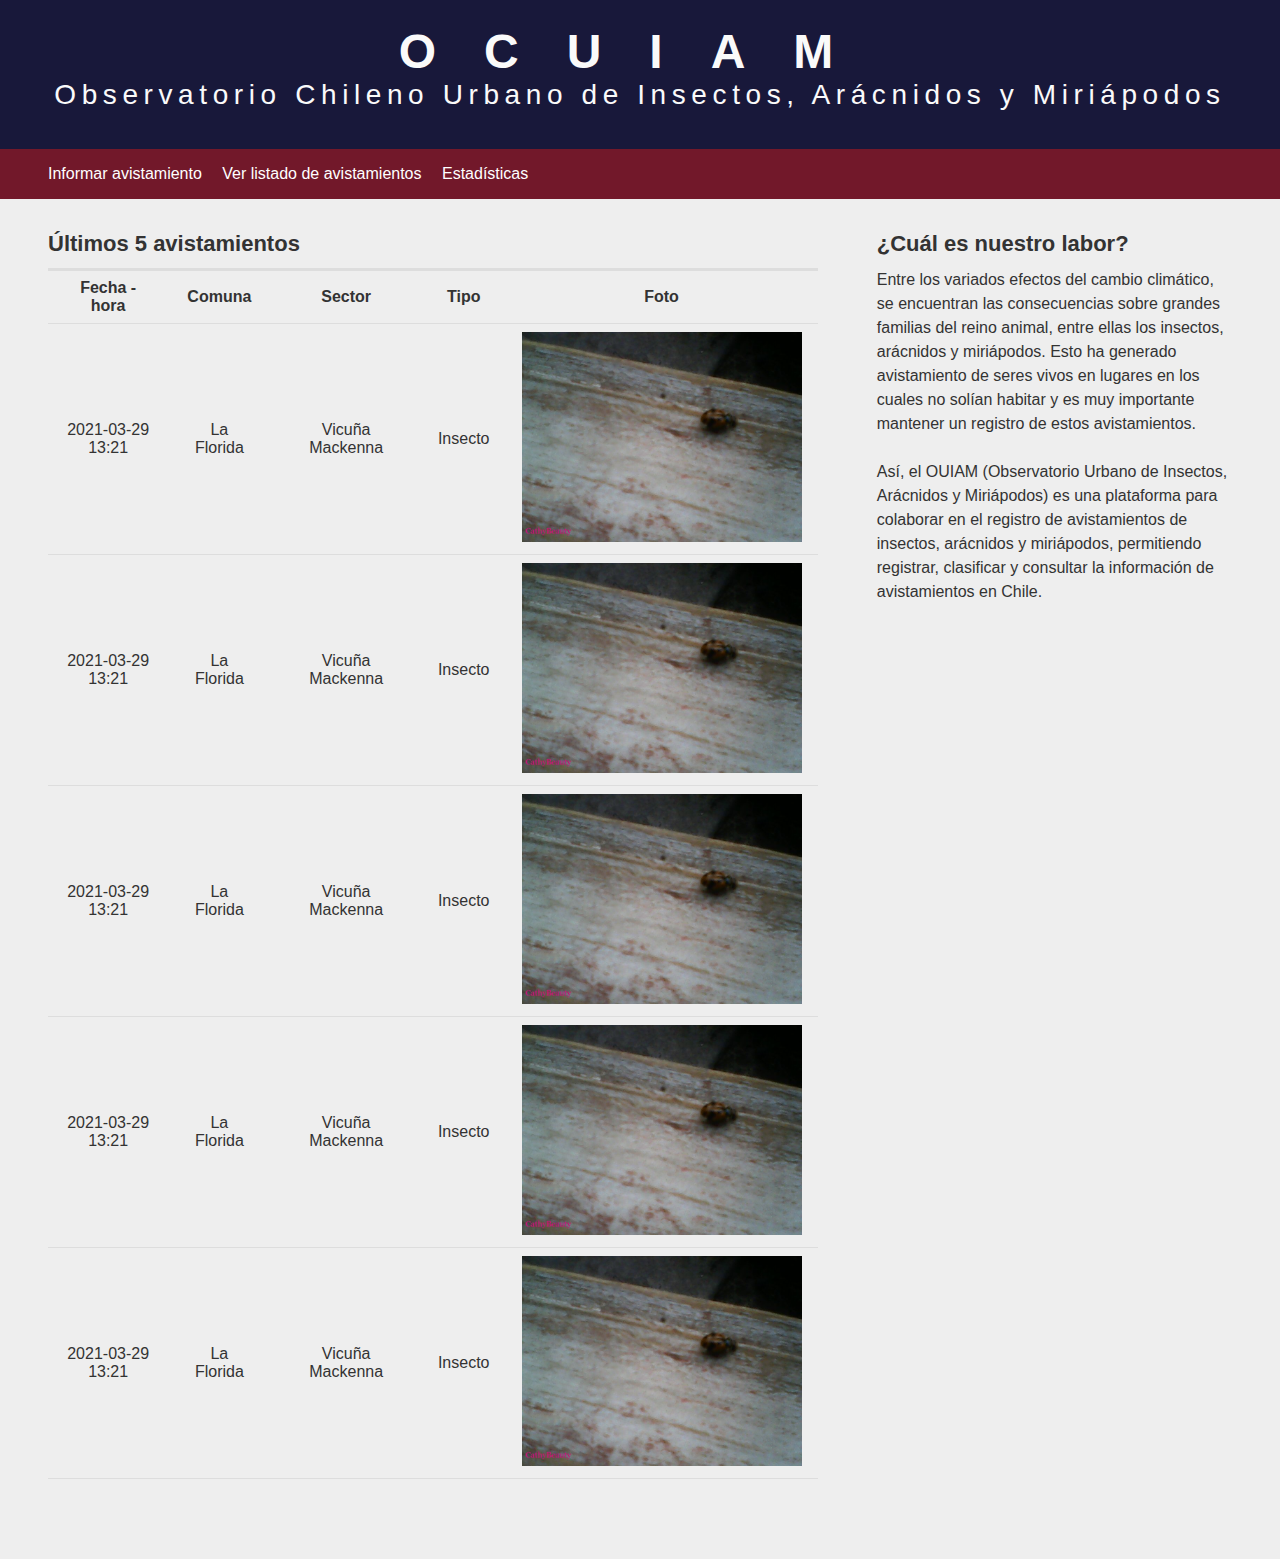
<file: parte-1/pagina/index.html>
<!DOCTYPE html>
<html lang="en">


  <head>
    <meta charset="utf-8">
    <title>OCUAIM</title>
    <meta name="viewport" content="width=device-width, initial-scale=1">
    <link rel="stylesheet" href="css/style.css">
    <link rel="stylesheet" href="css/avistamiento.css">
  </head>

  <body>
    <div class="header">
      <div class="container">
        <h1 class="header-heading">OCUIAM</h1>
        <h2>Observatorio Chileno Urbano de Insectos, Arácnidos y Miriápodos</h2>
      </div>
    </div>

    <div class="nav-bar">
      <div class="container">
        <ul class="nav">
          <li><a href="informar-avistamientos.html">Informar avistamiento</a></li>
          <li><a href="avistamientos.html">Ver listado de avistamientos</a></li>

          <li><a href="estadisticas.html">Estadísticas</a></li>

        </ul>
      </div>
    </div>

    <div class="content">
      <div class="container">
        <div class="main">
          <h3> Últimos 5 avistamientos </h3>

          <table class="table table-striped">
            <thead>
              <tr>
                <th>Fecha - hora</th>
                <th>Comuna</th>
                <th>Sector</th>
                <th>Tipo</th>
                <th>Foto </th>
              </tr>
            </thead>

            <tbody>
              <tr>
                <td>2021-03-29 
                  <br>
                  13:21
                </td>
                <td>La Florida</td>
                <td>Vicuña Mackenna</td>
                <td>Insecto</td>
                <td><img class="responsive-img" src="img/chinita.jpeg" alt=""></td>
              </tr>

              <tr>
                <td>2021-03-29 
                  <br>
                  13:21
                </td>
                <td>La Florida</td>
                <td>Vicuña Mackenna</td>
                <td>Insecto</td>
                <td><img class="responsive-img" src="img/chinita.jpeg" alt=""></td>
              </tr>

              <tr>
                <td>2021-03-29 
                  <br>
                  13:21
                </td>
                <td>La Florida</td>
                <td>Vicuña Mackenna</td>
                <td>Insecto</td>
                <td><img class="responsive-img" src="img/chinita.jpeg" alt=""></td>
              </tr>

              <tr>
                <td>2021-03-29 
                  <br>
                  13:21
                </td>
                <td>La Florida</td>
                <td>Vicuña Mackenna</td>
                <td>Insecto</td>
                <td><img class="responsive-img" src="img/chinita.jpeg" alt=""></td>
              </tr>

              <tr>
                <td>2021-03-29 
                  <br>
                  13:21
                </td>
                <td>La Florida</td>
                <td>Vicuña Mackenna</td>
                <td>Insecto</td>
                <td><img class="responsive-img" src="img/chinita.jpeg" alt=""></td>
              </tr>
            </tbody>
          </table>
        </div>

        <div class="aside">

          <h3>¿Cuál es nuestro labor?</h3>
          <p>Entre los variados efectos del cambio climático, se encuentran las consecuencias sobre grandes familias del reino animal, entre ellas los insectos, arácnidos y miriápodos. Esto ha generado avistamiento de seres vivos en lugares en los cuales no solían habitar y es muy importante mantener un registro de estos avistamientos.</p>
          <p> Así, el OUIAM (Observatorio Urbano de Insectos, Arácnidos y Miriápodos) es una plataforma para colaborar en el registro de avistamientos de insectos, arácnidos y miriápodos, permitiendo registrar, clasificar y consultar la información de avistamientos en Chile.
          </p>
        </div>
      </div>
    </div>
  </body>
  
</html>
</file>
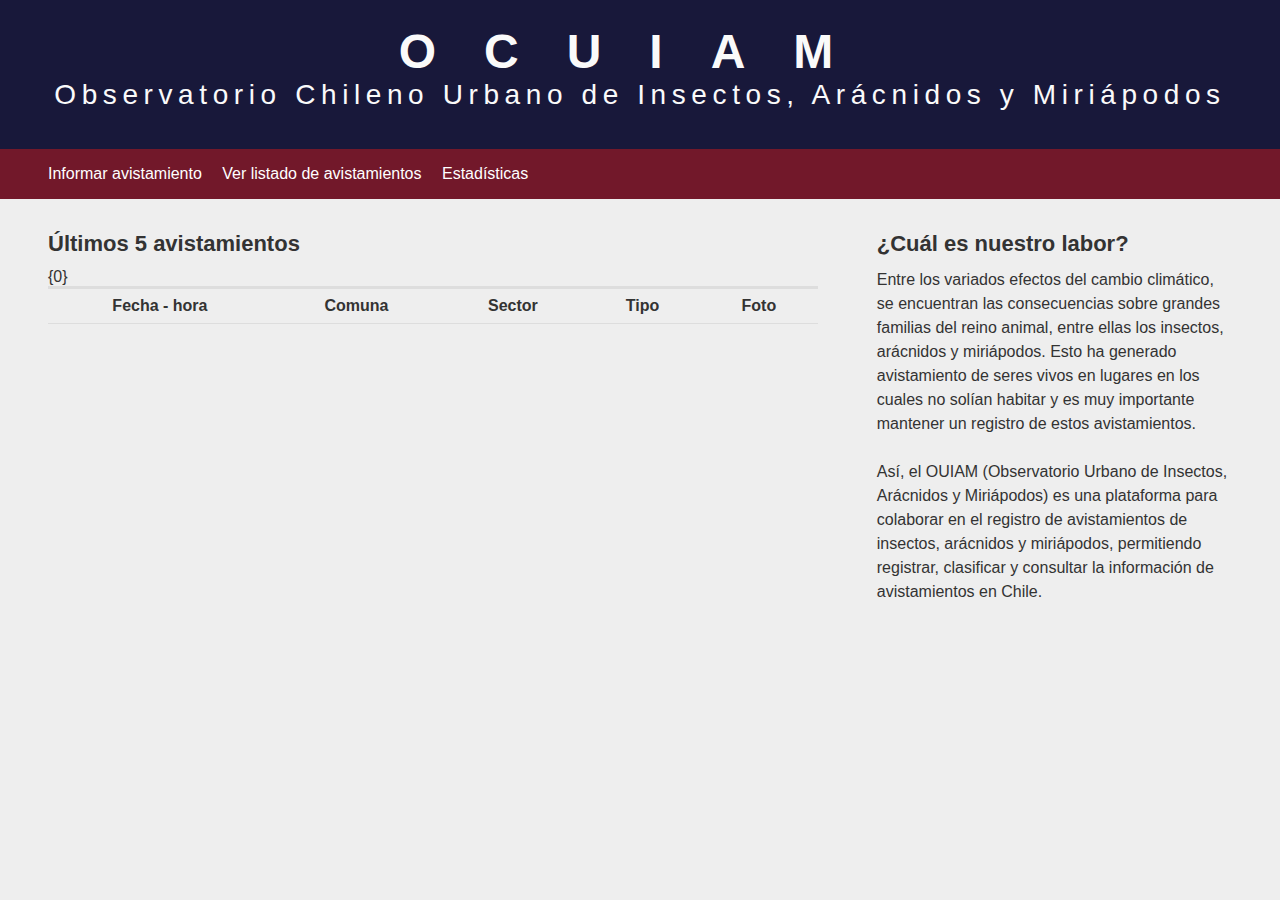
<file: parte-2/pagina/static/index.html>
<!DOCTYPE html>
<html lang="en">
  <head>
    <meta charset="utf-8">
    <title>OCUAIM</title>
    <meta name="viewport" content="width=device-width, initial-scale=1">
    <link rel="stylesheet" href="../css/style.css">
    <link rel="stylesheet" href="../css/avistamiento.css">
  </head>

  <body>
    <div class="header">
      <div class="container">
        <h1 class="header-heading">OCUIAM</h1>
        <h2>Observatorio Chileno Urbano de Insectos, Arácnidos y Miriápodos</h2>
      </div>
    </div>

    <div class="nav-bar">
      <div class="container">
        <ul class="nav">
          <li><a href="../static/informar-avistamientos.html">Informar avistamiento</a></li>
          <li><a href="../cgi-bin/listadoavistamientos.py">Ver listado de avistamientos</a></li>

          <li><a href="../static/estadisticas.html">Estadísticas</a></li>

        </ul>
      </div>
    </div>

    <div class="content">
      <div class="container">
        <div class="main">
          <h3> Últimos 5 avistamientos </h3>

          <table class="table table-striped">
            <thead>
              <tr>
                <th>Fecha - hora</th>
                <th>Comuna</th>
                <th>Sector</th>
                <th>Tipo</th>
                <th>Foto </th>
              </tr>
            </thead>
            <tbody>
              {0}
            </tbody>
         </table>
        </div>

        <div class="aside">

          <h3>¿Cuál es nuestro labor?</h3>
          <p>Entre los variados efectos del cambio climático, se encuentran las consecuencias sobre grandes familias del reino animal, entre ellas los insectos, arácnidos y miriápodos. Esto ha generado avistamiento de seres vivos en lugares en los cuales no solían habitar y es muy importante mantener un registro de estos avistamientos.</p>
          <p> Así, el OUIAM (Observatorio Urbano de Insectos, Arácnidos y Miriápodos) es una plataforma para colaborar en el registro de avistamientos de insectos, arácnidos y miriápodos, permitiendo registrar, clasificar y consultar la información de avistamientos en Chile.
          </p>
        </div>
      </div>
    </div>
  </body>
</html>
</file>
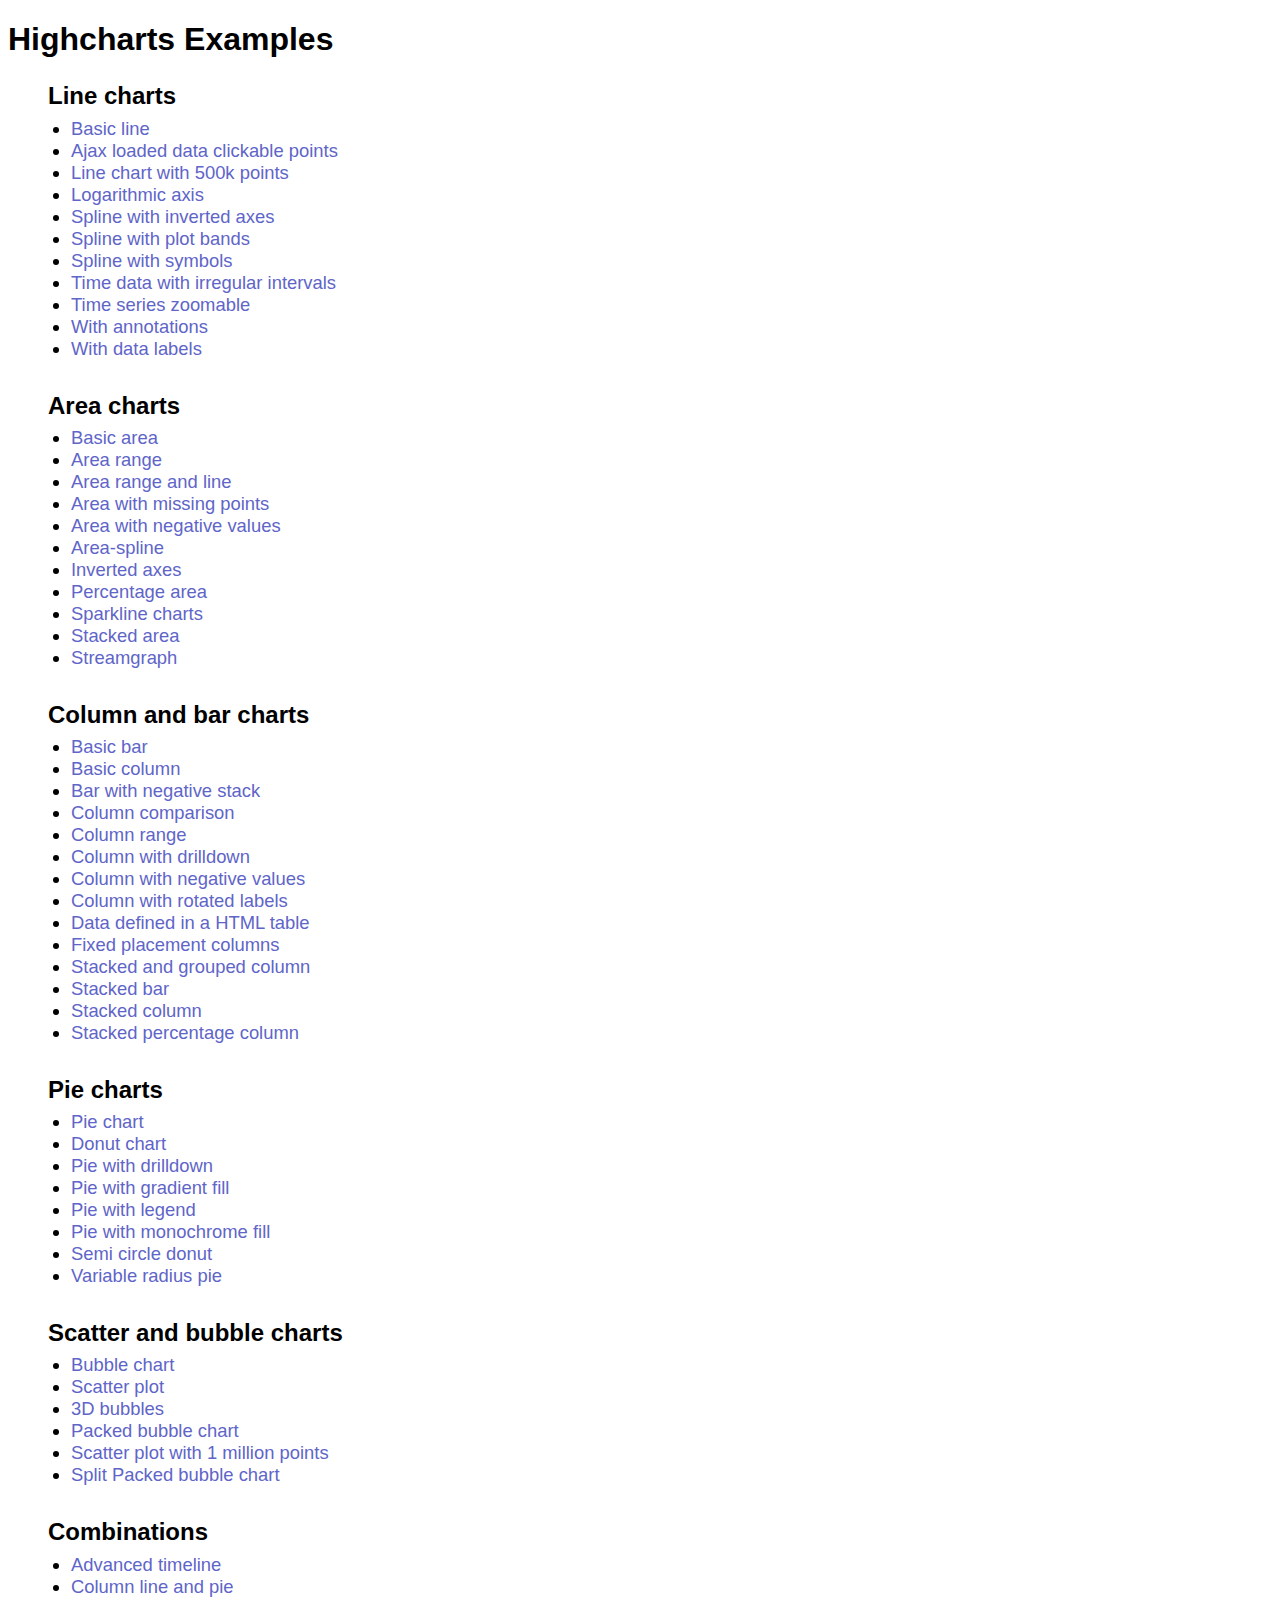
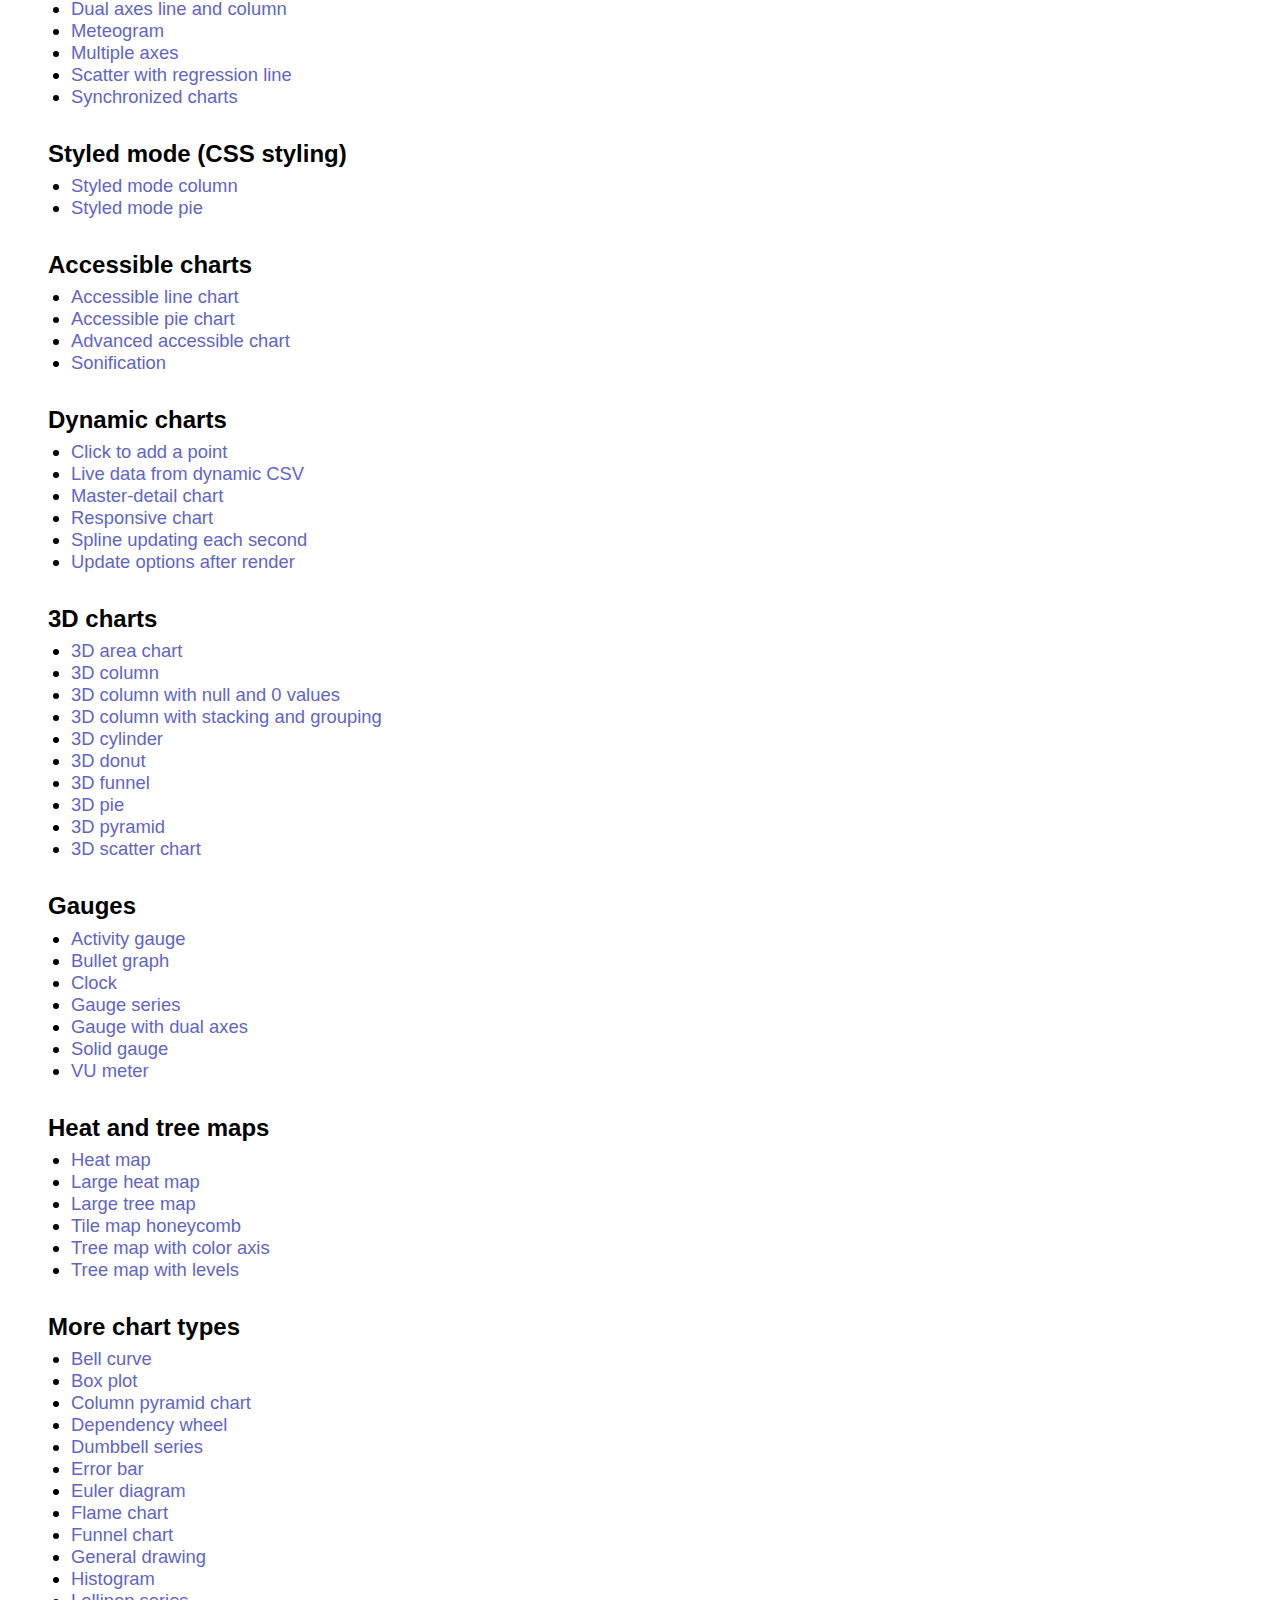
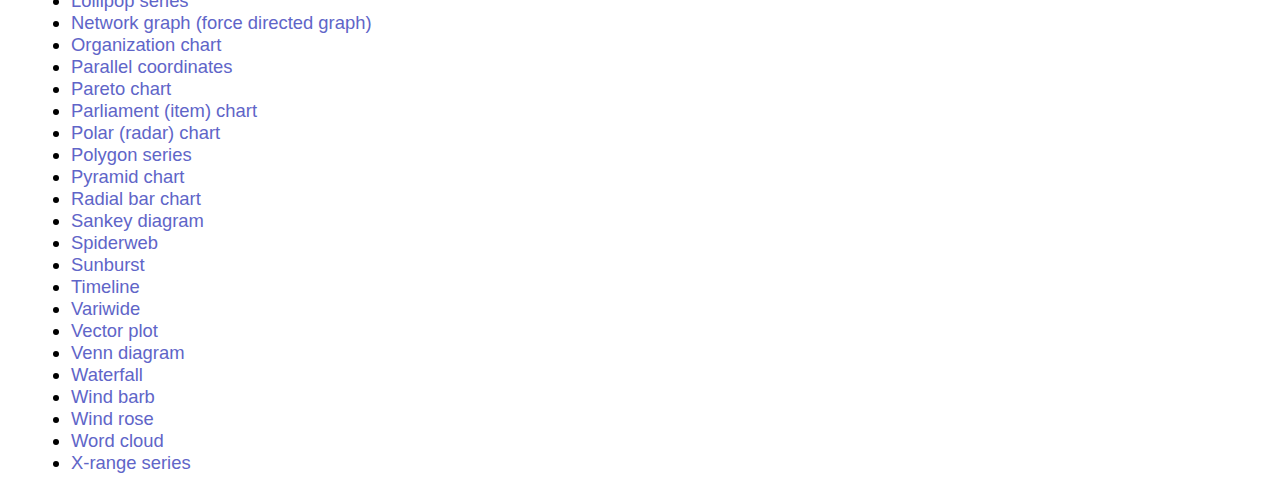
<file: parte-3/pagina/js/index.html>
<!DOCTYPE HTML>
<html>
    <head>
        <meta http-equiv="Content-Type" content="text/html; charset=utf-8" />
        <meta name="viewport" content="width=device-width, initial-scale=1" />
        <title>Highcharts Examples</title>
        <style>
            * {
                font-family: sans-serif;
            }
            ul.nav > li > div {
                font-size: 1.5em;
                font-weight: bold;
                margin: 1em 0 0.3em 0;
            }
            ul.nav > li {
                list-style: none;
                display: black
            }
            div > ul > li {
                padding-bottom: 0.5em;
            }
            ul ul {
                list-style-type: initial;
                padding-left: 1.25em;
                font-size: 1.15em;
            }
            li a {
                text-decoration: none;
                color: #6065c8;
            }
            li a:hover {
                text-decoration: underline;
            }
        </style>
    </head>
    <body>
    <h1>Highcharts Examples</h1>
    <div class="col-lg-3 col-md-3 col-sm-3 col-xs-9 sidebar"><ul class="nav nav-sidebar">
    <li>
        <div class="" tabindex="0"><span>Line charts</span><icon class="toggle"></icon></div>
        <ul >
        <li><a href="examples/./line-basic/index.html">Basic line</a></li><li><a href="examples/./line-ajax/index.html">Ajax loaded data clickable points</a></li><li><a href="examples/./line-boost/index.html">Line chart with 500k points</a></li><li><a href="examples/./line-log-axis/index.html">Logarithmic axis</a></li><li><a href="examples/./spline-inverted/index.html">Spline with inverted axes</a></li><li><a href="examples/./spline-plot-bands/index.html">Spline with plot bands</a></li><li><a href="examples/./spline-symbols/index.html">Spline with symbols</a></li><li><a href="examples/./spline-irregular-time/index.html">Time data with irregular intervals</a></li><li><a href="examples/./line-time-series/index.html">Time series zoomable</a></li><li><a href="examples/./annotations/index.html">With annotations</a></li><li><a href="examples/./line-labels/index.html">With data labels</a></li>
        </ul>
    </li>
    
    <li>
        <div class="" tabindex="0"><span>Area charts</span><icon class="toggle"></icon></div>
        <ul >
        <li><a href="examples/./area-basic/index.html">Basic area</a></li><li><a href="examples/./arearange/index.html">Area range</a></li><li><a href="examples/./arearange-line/index.html">Area range and line</a></li><li><a href="examples/./area-missing/index.html">Area with missing points</a></li><li><a href="examples/./area-negative/index.html">Area with negative values</a></li><li><a href="examples/./areaspline/index.html">Area-spline</a></li><li><a href="examples/./area-inverted/index.html">Inverted axes</a></li><li><a href="examples/./area-stacked-percent/index.html">Percentage area</a></li><li><a href="examples/./sparkline/index.html">Sparkline charts</a></li><li><a href="examples/./area-stacked/index.html">Stacked area</a></li><li><a href="examples/./streamgraph/index.html">Streamgraph</a></li>
        </ul>
    </li>
    
    <li>
        <div class="" tabindex="0"><span>Column and bar charts</span><icon class="toggle"></icon></div>
        <ul >
        <li><a href="examples/./bar-basic/index.html">Basic bar</a></li><li><a href="examples/./column-basic/index.html">Basic column</a></li><li><a href="examples/./bar-negative-stack/index.html">Bar with negative stack</a></li><li><a href="examples/./column-comparison/index.html">Column comparison</a></li><li><a href="examples/./columnrange/index.html">Column range</a></li><li><a href="examples/./column-drilldown/index.html">Column with drilldown</a></li><li><a href="examples/./column-negative/index.html">Column with negative values</a></li><li><a href="examples/./column-rotated-labels/index.html">Column with rotated labels</a></li><li><a href="examples/./column-parsed/index.html">Data defined in a HTML table</a></li><li><a href="examples/./column-placement/index.html">Fixed placement columns</a></li><li><a href="examples/./column-stacked-and-grouped/index.html">Stacked and grouped column</a></li><li><a href="examples/./bar-stacked/index.html">Stacked bar</a></li><li><a href="examples/./column-stacked/index.html">Stacked column</a></li><li><a href="examples/./column-stacked-percent/index.html">Stacked percentage column</a></li>
        </ul>
    </li>
    
    <li>
        <div class="" tabindex="0"><span>Pie charts</span><icon class="toggle"></icon></div>
        <ul >
        <li><a href="examples/./pie-basic/index.html">Pie chart</a></li><li><a href="examples/./pie-donut/index.html">Donut chart</a></li><li><a href="examples/./pie-drilldown/index.html">Pie with drilldown</a></li><li><a href="examples/./pie-gradient/index.html">Pie with gradient fill</a></li><li><a href="examples/./pie-legend/index.html">Pie with legend</a></li><li><a href="examples/./pie-monochrome/index.html">Pie with monochrome fill</a></li><li><a href="examples/./pie-semi-circle/index.html">Semi circle donut</a></li><li><a href="examples/./variable-radius-pie/index.html">Variable radius pie</a></li>
        </ul>
    </li>
    
    <li>
        <div class="" tabindex="0"><span>Scatter and bubble charts</span><icon class="toggle"></icon></div>
        <ul >
        <li><a href="examples/./bubble/index.html">Bubble chart</a></li><li><a href="examples/./scatter/index.html">Scatter plot</a></li><li><a href="examples/./bubble-3d/index.html">3D bubbles</a></li><li><a href="examples/./packed-bubble/index.html">Packed bubble chart</a></li><li><a href="examples/./scatter-boost/index.html">Scatter plot with 1 million points</a></li><li><a href="examples/./packed-bubble-split/index.html">Split Packed bubble chart</a></li>
        </ul>
    </li>
    
    <li>
        <div class="" tabindex="0"><span>Combinations</span><icon class="toggle"></icon></div>
        <ul >
        <li><a href="examples/./combo-timeline/index.html">Advanced timeline</a></li><li><a href="examples/./combo/index.html">Column line and pie</a></li><li><a href="examples/./combo-dual-axes/index.html">Dual axes line and column</a></li><li><a href="examples/./combo-meteogram/index.html">Meteogram</a></li><li><a href="examples/./combo-multi-axes/index.html">Multiple axes</a></li><li><a href="examples/./combo-regression/index.html">Scatter with regression line</a></li><li><a href="examples/./synchronized-charts/index.html">Synchronized charts</a></li>
        </ul>
    </li>
    
    <li>
        <div class="" tabindex="0"><span>Styled mode (CSS styling)</span><icon class="toggle"></icon></div>
        <ul >
        <li><a href="examples/./styled-mode-column/index.html">Styled mode column</a></li><li><a href="examples/./styled-mode-pie/index.html">Styled mode pie</a></li>
        </ul>
    </li>
    
    <li>
        <div class="" tabindex="0"><span>Accessible charts</span><icon class="toggle"></icon></div>
        <ul >
        <li><a href="examples/./accessible-line/index.html">Accessible line chart</a></li><li><a href="examples/./accessible-pie/index.html">Accessible pie chart</a></li><li><a href="examples/./advanced-accessible/index.html">Advanced accessible chart</a></li><li><a href="examples/./sonification/index.html">Sonification</a></li>
        </ul>
    </li>
    
    <li>
        <div class="" tabindex="0"><span>Dynamic charts</span><icon class="toggle"></icon></div>
        <ul >
        <li><a href="examples/./dynamic-click-to-add/index.html">Click to add a point</a></li><li><a href="examples/./live-data/index.html">Live data from dynamic CSV</a></li><li><a href="examples/./dynamic-master-detail/index.html">Master-detail chart</a></li><li><a href="examples/./responsive/index.html">Responsive chart</a></li><li><a href="examples/./dynamic-update/index.html">Spline updating each second</a></li><li><a href="examples/./chart-update/index.html">Update options after render</a></li>
        </ul>
    </li>
    
    <li>
        <div class="" tabindex="0"><span>3D charts</span><icon class="toggle"></icon></div>
        <ul >
        <li><a href="examples/./3d-area-multiple/index.html">3D area chart</a></li><li><a href="examples/./3d-column-interactive/index.html">3D column</a></li><li><a href="examples/./3d-column-null-values/index.html">3D column with null and 0 values</a></li><li><a href="examples/./3d-column-stacking-grouping/index.html">3D column with stacking and grouping</a></li><li><a href="examples/./cylinder/index.html">3D cylinder</a></li><li><a href="examples/./3d-pie-donut/index.html">3D donut</a></li><li><a href="examples/./funnel3d/index.html">3D funnel</a></li><li><a href="examples/./3d-pie/index.html">3D pie</a></li><li><a href="examples/./pyramid3d/index.html">3D pyramid</a></li><li><a href="examples/./3d-scatter-draggable/index.html">3D scatter chart</a></li>
        </ul>
    </li>
    
    <li>
        <div class="" tabindex="0"><span>Gauges</span><icon class="toggle"></icon></div>
        <ul >
        <li><a href="examples/./gauge-activity/index.html">Activity gauge</a></li><li><a href="examples/./bullet-graph/index.html">Bullet graph</a></li><li><a href="examples/./gauge-clock/index.html">Clock</a></li><li><a href="examples/./gauge-speedometer/index.html">Gauge series</a></li><li><a href="examples/./gauge-dual/index.html">Gauge with dual axes</a></li><li><a href="examples/./gauge-solid/index.html">Solid gauge</a></li><li><a href="examples/./gauge-vu-meter/index.html">VU meter</a></li>
        </ul>
    </li>
    
    <li>
        <div class="" tabindex="0"><span>Heat and tree maps</span><icon class="toggle"></icon></div>
        <ul >
        <li><a href="examples/./heatmap/index.html">Heat map</a></li><li><a href="examples/./heatmap-canvas/index.html">Large heat map</a></li><li><a href="examples/./treemap-large-dataset/index.html">Large tree map</a></li><li><a href="examples/./honeycomb-usa/index.html">Tile map honeycomb</a></li><li><a href="examples/./treemap-coloraxis/index.html">Tree map with color axis</a></li><li><a href="examples/./treemap-with-levels/index.html">Tree map with levels</a></li>
        </ul>
    </li>
    
    <li>
        <div class="" tabindex="0"><span>More chart types</span><icon class="toggle"></icon></div>
        <ul >
        <li><a href="examples/./bellcurve/index.html">Bell curve</a></li><li><a href="examples/./box-plot/index.html">Box plot</a></li><li><a href="examples/./column-pyramid/index.html">Column pyramid chart</a></li><li><a href="examples/./dependency-wheel/index.html">Dependency wheel</a></li><li><a href="examples/./dumbbell/index.html">Dumbbell series</a></li><li><a href="examples/./error-bar/index.html">Error bar</a></li><li><a href="examples/./euler-diagram/index.html">Euler diagram</a></li><li><a href="examples/./flame/index.html">Flame chart</a></li><li><a href="examples/./funnel/index.html">Funnel chart</a></li><li><a href="examples/./renderer/index.html">General drawing</a></li><li><a href="examples/./histogram/index.html">Histogram</a></li><li><a href="examples/./lollipop/index.html">Lollipop series</a></li><li><a href="examples/./network-graph/index.html">Network graph (force directed graph)</a></li><li><a href="examples/./organization-chart/index.html">Organization chart</a></li><li><a href="examples/./parallel-coordinates/index.html">Parallel coordinates</a></li><li><a href="examples/./pareto/index.html">Pareto chart</a></li><li><a href="examples/./parliament-chart/index.html">Parliament (item) chart</a></li><li><a href="examples/./polar/index.html">Polar (radar) chart</a></li><li><a href="examples/./polygon/index.html">Polygon series</a></li><li><a href="examples/./pyramid/index.html">Pyramid chart</a></li><li><a href="examples/./polar-radial-bar/index.html">Radial bar chart</a></li><li><a href="examples/./sankey-diagram/index.html">Sankey diagram</a></li><li><a href="examples/./polar-spider/index.html">Spiderweb</a></li><li><a href="examples/./sunburst/index.html">Sunburst</a></li><li><a href="examples/./timeline/index.html">Timeline</a></li><li><a href="examples/./variwide/index.html">Variwide</a></li><li><a href="examples/./vector-plot/index.html">Vector plot</a></li><li><a href="examples/./venn-diagram/index.html">Venn diagram</a></li><li><a href="examples/./waterfall/index.html">Waterfall</a></li><li><a href="examples/./windbarb-series/index.html">Wind barb</a></li><li><a href="examples/./polar-wind-rose/index.html">Wind rose</a></li><li><a href="examples/./wordcloud/index.html">Word cloud</a></li><li><a href="examples/./x-range/index.html">X-range series</a></li>
        </ul>
    </li>
    </ul></div>
    </body>
</html>
</file>
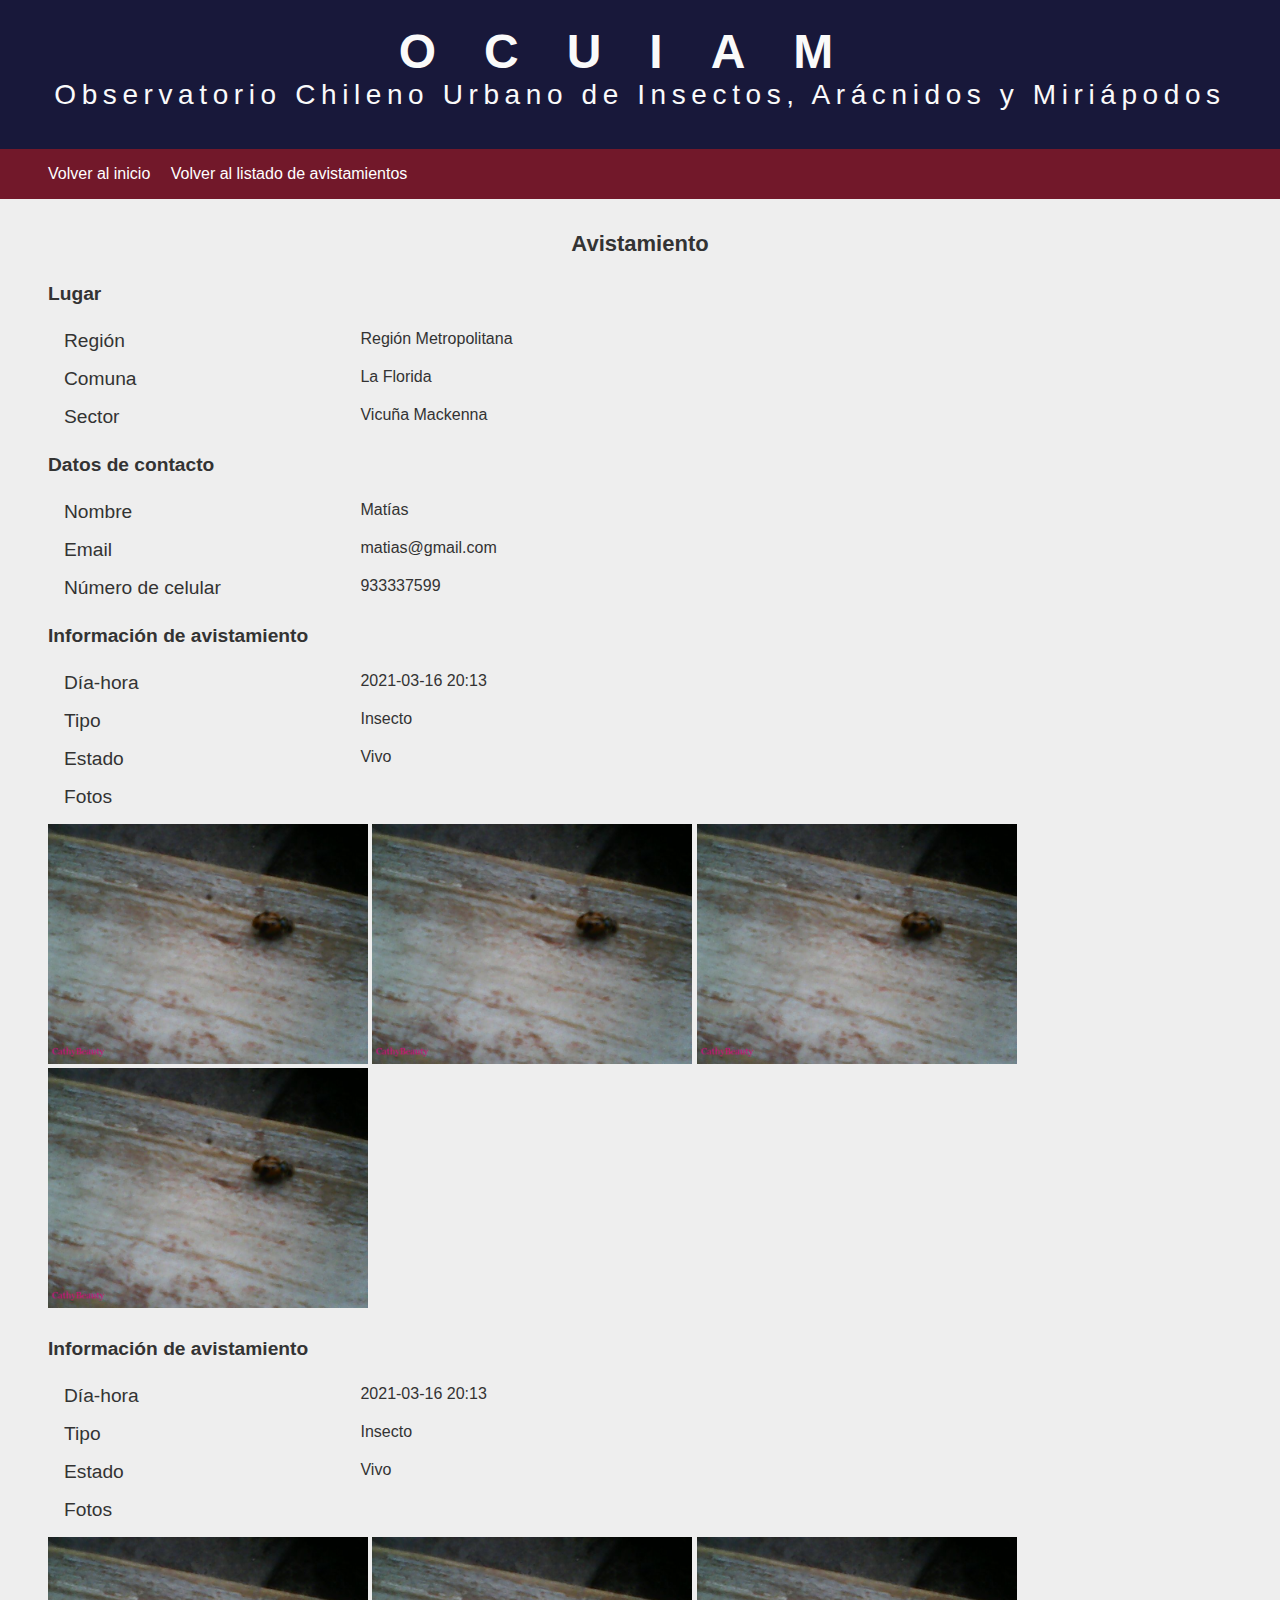
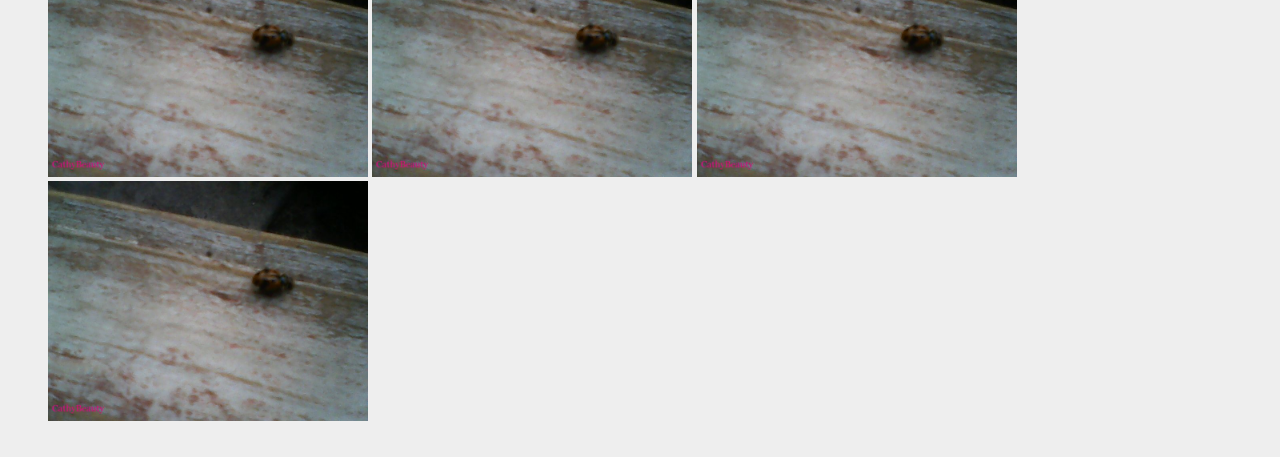
<file: parte-1/pagina/avistamiento-completo.html>
<!DOCTYPE html>
<html lang="en">

  <head>
    <meta charset="utf-8">
    <title>OCUAIM</title>
    <meta name="viewport" content="width=device-width, initial-scale=1">
    <link rel="stylesheet" href="css/style.css">
    <link rel="stylesheet" href="css/avistamiento.css">
  </head>

  <body>
    <div class="header">
      <div class="container">
        <h1 class="header-heading">OCUIAM</h1>
        <h2>Observatorio Chileno Urbano de Insectos, Arácnidos y Miriápodos</h2>
      </div>
    </div>

    <div class="nav-bar">
      <div class="container">
        <ul class="nav">
          <li><a href="index.html">Volver al inicio</a></li>
          <li><a href="avistamientos.html">Volver al listado de avistamientos</a></li>
        </ul>
      </div>
    </div>

    <div class="content">
      <div class="container">
				<h3 class="center"> Avistamiento </h3>

				<h4> Lugar </h4>
				<div class="dato">
					<div class="leyenda">Región</div>
					Región Metropolitana
				</div>

				<div class="dato">
					<div class="leyenda">Comuna</div>
					La Florida
				</div>

				<div class="dato">
					<div class="leyenda">Sector</div>
					Vicuña Mackenna
				</div>

				<h4> Datos de contacto</h4>

				<div class="dato">
					<div class="leyenda">Nombre</div>
					Matías
				</div>

				<div class="dato">
					<div class="leyenda">Email</div>
					matias@gmail.com
				</div>

				<div class="dato">
					<div class="leyenda">Número de celular</div>
					933337599
				</div>

				<h4> Información de avistamiento </h4>

				<div class="dato">
					<div class="leyenda">Día-hora</div>
					2021-03-16 20:13
				</div>

				<div class="dato">
					<div class="leyenda">Tipo</div>
					Insecto
				</div>

				<div class="dato">
					<div class="leyenda">Estado</div>
					Vivo
				</div>

				<div class="dato">
					<div class="leyenda">Fotos</div>
        </div>
					<a href="imagen.html">
						<img class="avis-img" src="img/chinita.jpeg" alt="">
					</a>
					<a href="imagen.html">
						<img class="avis-img" src="img/chinita.jpeg" alt="">
					</a>
					<a href="imagen.html">
						<img class="avis-img" src="img/chinita.jpeg" alt="">
					</a>
					<a href="imagen.html">
						<img class="avis-img" src="img/chinita.jpeg" alt="">
					</a>
				<h4> Información de avistamiento </h4>

				<div class="dato">
					<div class="leyenda">Día-hora</div>
					2021-03-16 20:13
				</div>

				<div class="dato">
					<div class="leyenda">Tipo</div>
					Insecto
				</div>

				<div class="dato">
					<div class="leyenda">Estado</div>
					Vivo
				</div>

				<div class="dato">
					<div class="leyenda">Fotos</div>
        </div>
					<a href="imagen.html">
						<img class="avis-img" src="img/chinita.jpeg" alt="">
					</a>
					<a href="imagen.html">
						<img class="avis-img" src="img/chinita.jpeg" alt="">
					</a>
					<a href="imagen.html">
						<img class="avis-img" src="img/chinita.jpeg" alt="">
					</a>
					<a href="imagen.html">
						<img class="avis-img" src="img/chinita.jpeg" alt="">
					</a>
	
	
	
	
				</div>
			</div>
		</div>
	</body>
</html>
</file>
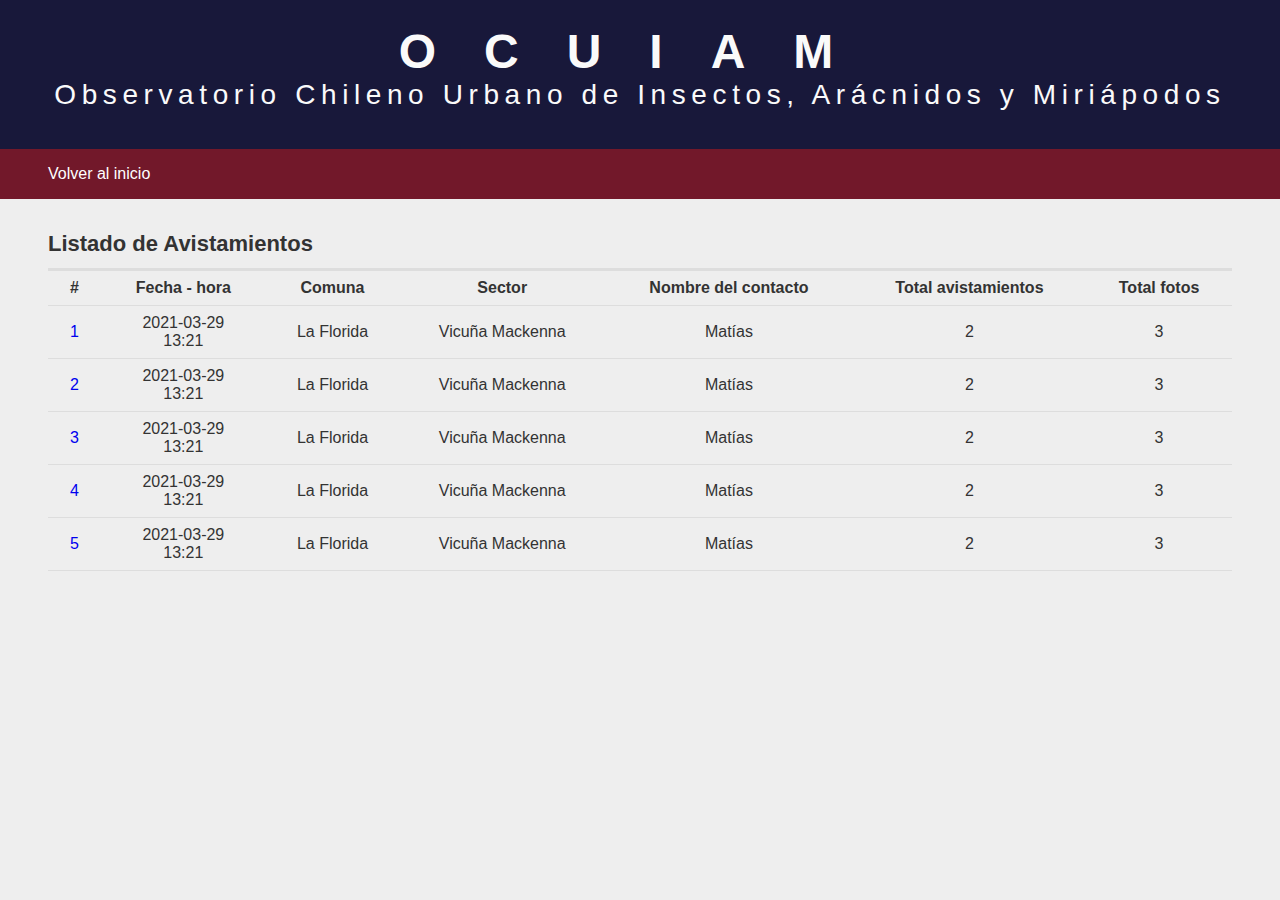
<file: parte-1/pagina/avistamientos.html>
<!DOCTYPE html>
<html lang="en">

  <head>
    <meta charset="utf-8">
    <title>OCUAIM</title>
    <meta name="viewport" content="width=device-width, initial-scale=1">
    <link rel="stylesheet" href="css/style.css">
  </head>

  <body>
    <div class="header">
      <div class="container">
        <h1 class="header-heading">OCUIAM</h1>
        <h2>Observatorio Chileno Urbano de Insectos, Arácnidos y Miriápodos</h2>
      </div>
    </div>

    <div class="nav-bar">
      <div class="container">
        <ul class="nav">
          <li><a href="index.html">Volver al inicio</a></li>
        </ul>
      </div>
    </div>
    
    <div class="content">
      <div class="container">
        <div class="table-all">
          <h3> Listado de Avistamientos </h3>
          <table class="table table-striped">
            <thead>
              <tr>
                <th> # </th>
                <th>Fecha - hora</th>
                <th>Comuna</th>
                <th>Sector</th>
                <th>Nombre del contacto</th>
                <th>Total avistamientos</th>
                <th>Total fotos</th>
              </tr>
            </thead>

            <tbody>

              <!-- 1 -->
              <tr>
                <td>  <a href="avistamiento-completo.html">1</a></td>
                <td>2021-03-29 
                  <br>
                  13:21
                </td>
                <td>La Florida</td>
                <td>Vicuña Mackenna</td>
                <td>Matías </td>
                <td>2</td>
                <td>3</td>
              </tr>

              <!-- 2 -->
              <tr>
                <td>  <a href="avistamiento-completo.html">2</a></td>
                <td>2021-03-29 
                  <br>
                  13:21
                </td>
                <td>La Florida</td>
                <td>Vicuña Mackenna</td>
                <td>Matías </td>
                <td>2</td>
                <td>3</td>
              </tr>

              <!-- 3 -->
              <tr>
                <td>  <a href="avistamiento-completo.html">3</a></td>
                <td>2021-03-29 
                  <br>
                  13:21
                </td>
                <td>La Florida</td>
                <td>Vicuña Mackenna</td>
                <td>Matías </td>
                <td>2</td>
                <td>3</td>
              </tr>

              <!-- 4 -->
              <tr>
                <td>  <a href="avistamiento-completo.html">4</a></td>
                <td>2021-03-29 
                  <br>
                  13:21
                </td>
                <td>La Florida</td>
                <td>Vicuña Mackenna</td>
                <td>Matías </td>
                <td>2</td>
                <td>3</td>
              </tr>

              <!-- 5 -->
              <tr>
                <td>  <a href="avistamiento-completo.html">5</a></td>
                <td>2021-03-29 
                  <br>
                  13:21
                </td>
                <td>La Florida</td>
                <td>Vicuña Mackenna</td>
                <td>Matías </td>
                <td>2</td>
                <td>3</td>
              </tr>

 

            </tbody>
          </table>
        </div>
      </div>
    </div>
  </body>
  
</html>
</file>
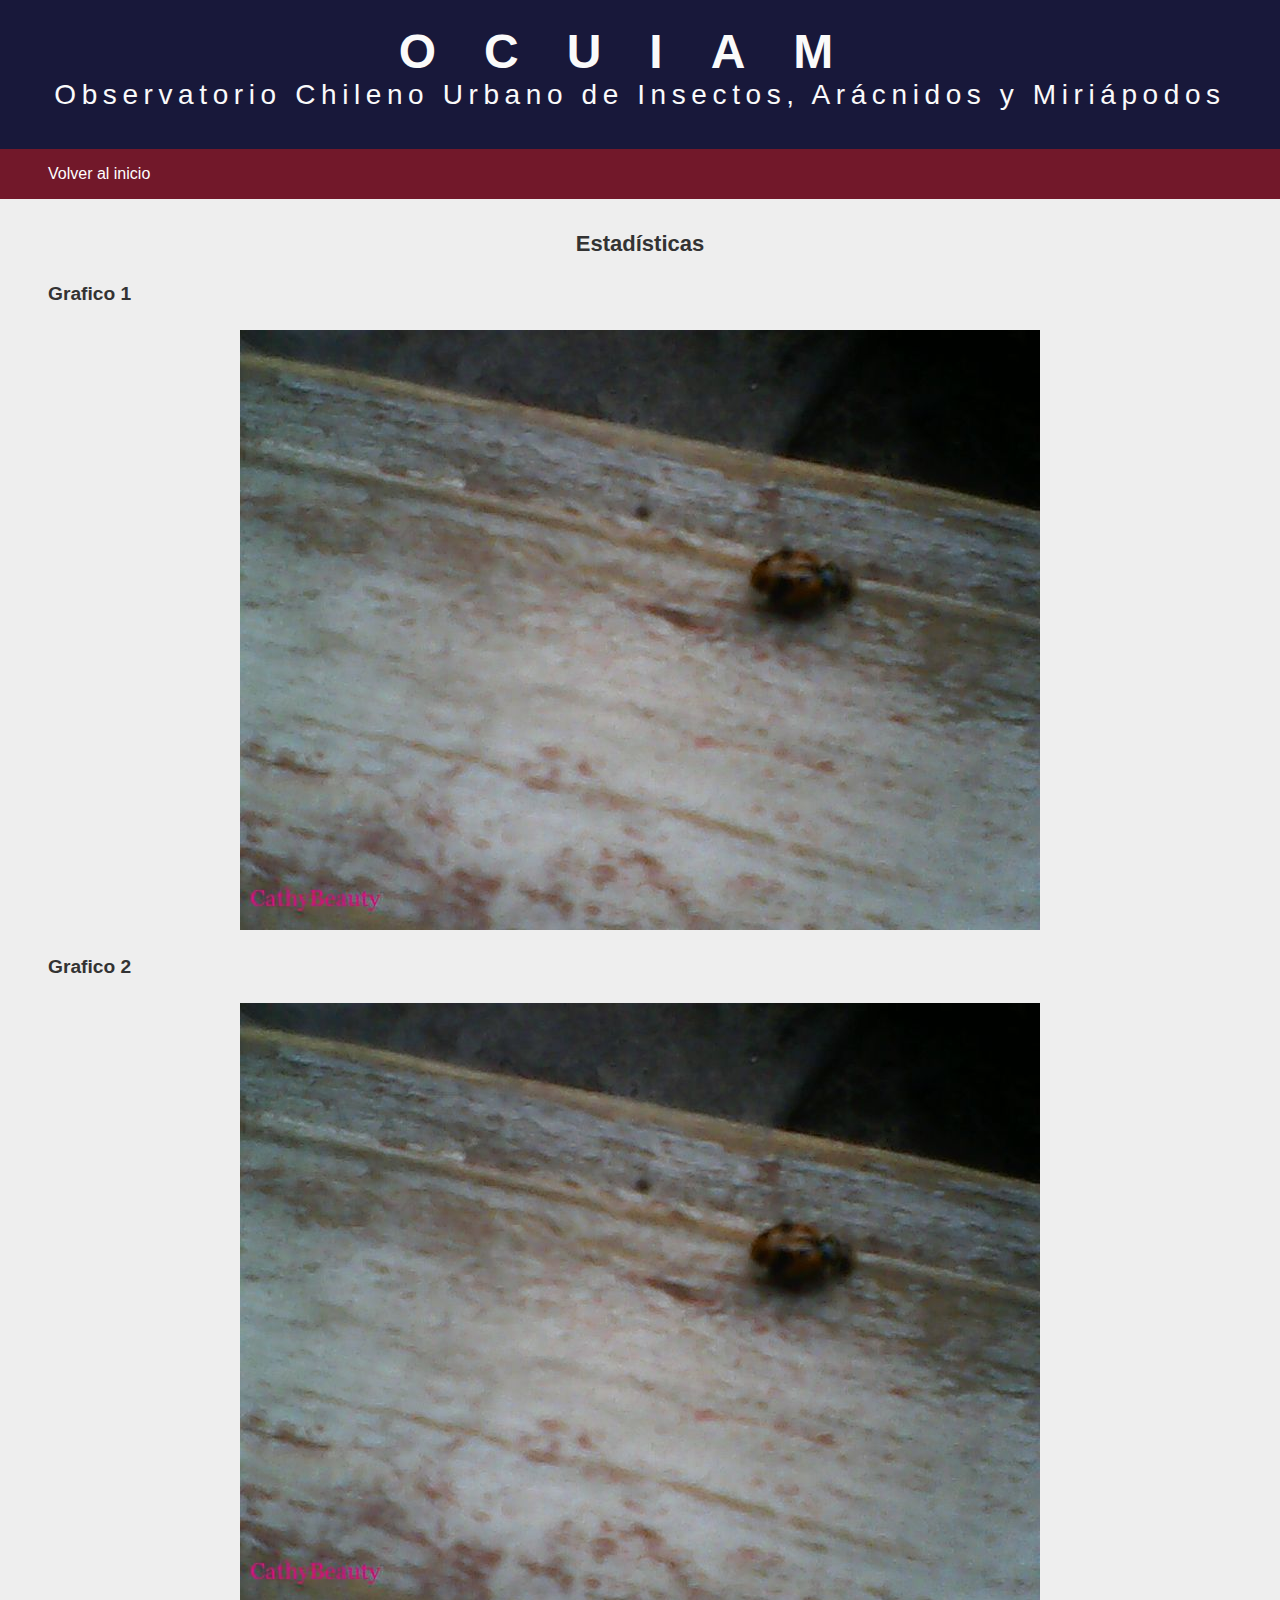
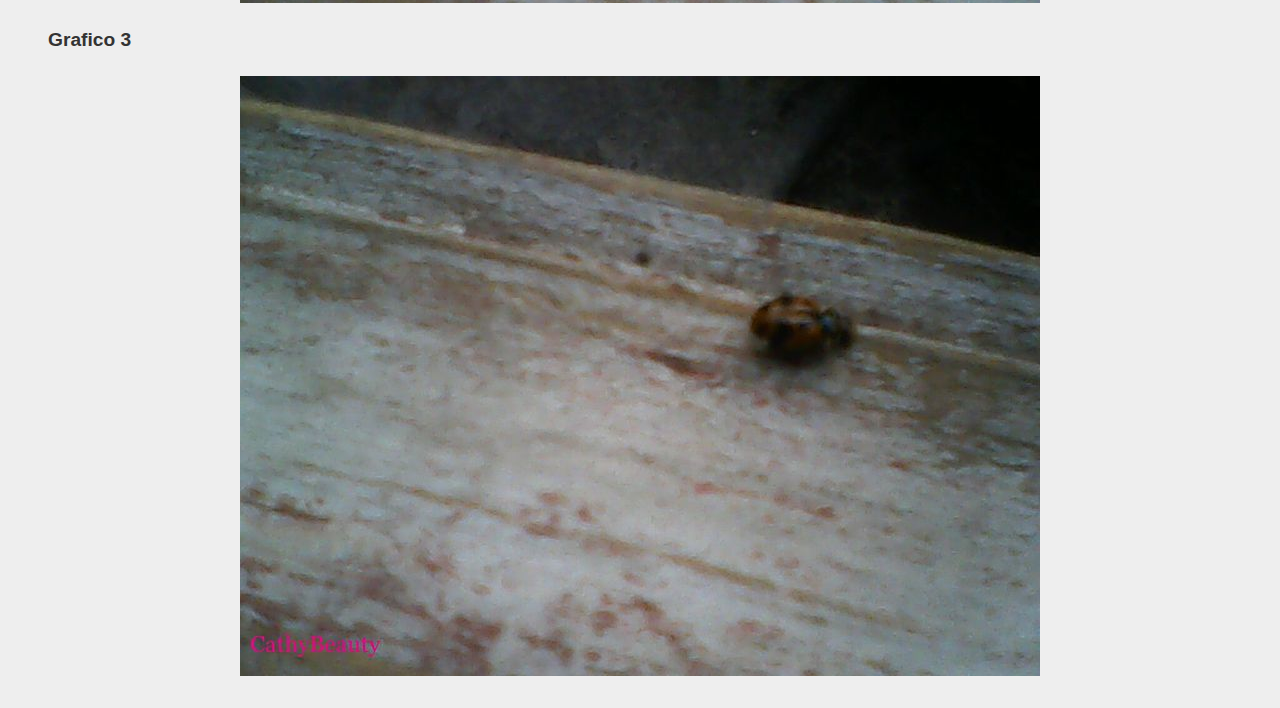
<file: parte-1/pagina/estadisticas.html>
<!DOCTYPE html>
<html lang="en">

  <head>
    <meta charset="utf-8">
    <title>OCUAIM</title>
    <meta name="viewport" content="width=device-width, initial-scale=1">
    <link rel="stylesheet" href="css/style.css">
    <link rel="stylesheet" href="css/avistamiento.css">
  </head>

  <body>
    <div class="header">
      <div class="container">
        <h1 class="header-heading">OCUIAM</h1>
        <h2>Observatorio Chileno Urbano de Insectos, Arácnidos y Miriápodos</h2>
      </div>
    </div>

    <div class="nav-bar">
      <div class="container">
        <ul class="nav">
          <li><a href="index.html">Volver al inicio</a></li>
        </ul>
      </div>
    </div>

		<div class="content">
			<div class="container">
				<h3 class="center">Estadísticas </h3>

				<h4>Grafico 1</h4>
				<img class="complete-img" src="img/chinita.jpeg" alt="">

				<h4>Grafico 2</h4>
				<img class="complete-img" src="img/chinita.jpeg" alt="">

				<h4>Grafico 3</h4>
				<img class="complete-img" src="img/chinita.jpeg" alt="">
	
	
			</div>
	</div>
	</body>
</html>
</file>
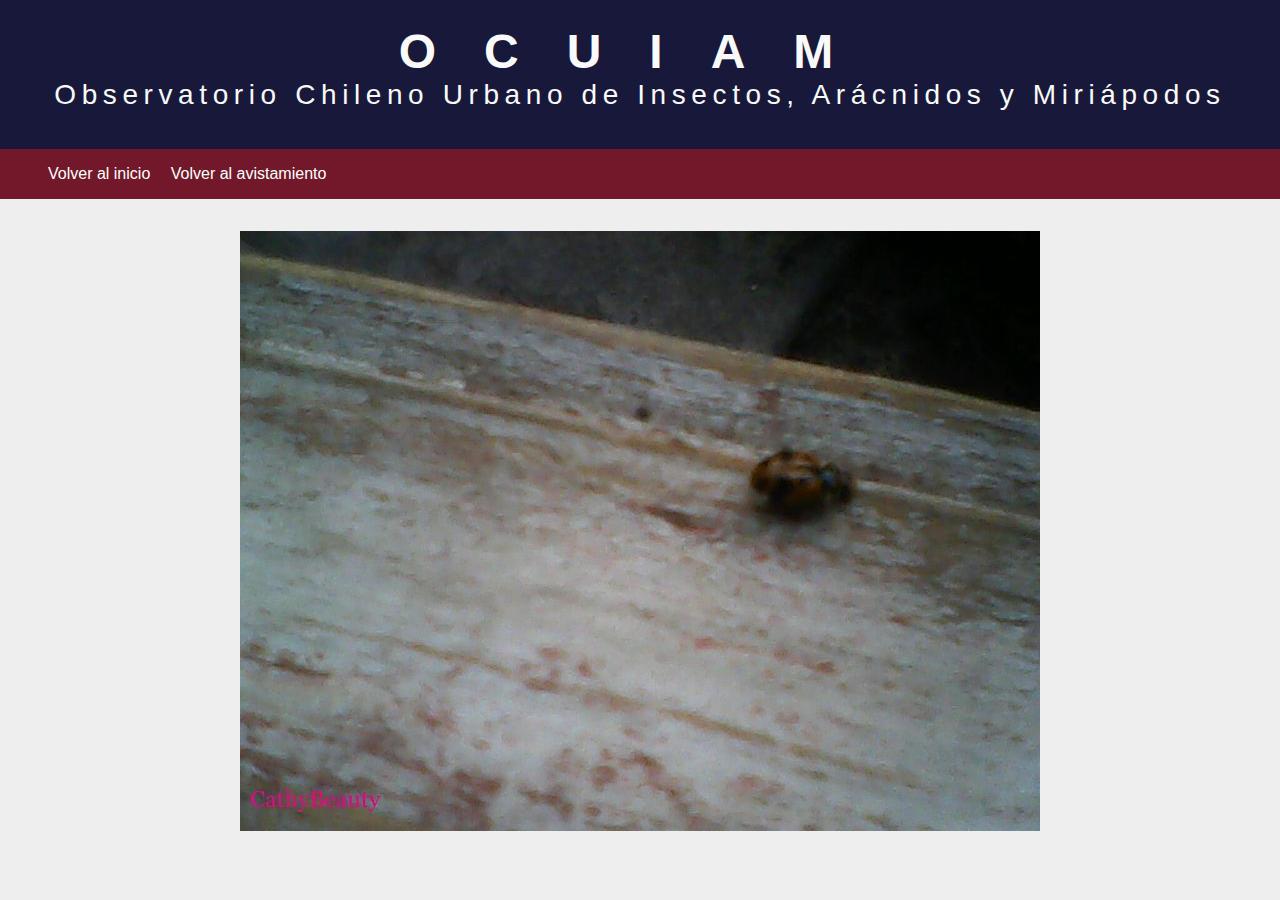
<file: parte-1/pagina/imagen.html>
<!DOCTYPE html>
<html lang="en">

  <head>
    <meta charset="utf-8">
    <title>OCUAIM</title>
    <meta name="viewport" content="width=device-width, initial-scale=1">
    <link rel="stylesheet" href="css/style.css">
    <link rel="stylesheet" href="css/avistamiento.css">
  </head>

  <body>
    <div class="header">
      <div class="container">
        <h1 class="header-heading">OCUIAM</h1>
        <h2>Observatorio Chileno Urbano de Insectos, Arácnidos y Miriápodos</h2>
      </div>
    </div>

    <div class="nav-bar">
      <div class="container">
        <ul class="nav">
          <li><a href="index.html">Volver al inicio</a></li>
          <li><a href="avistamiento-completo.html">Volver al avistamiento</a></li>
        </ul>
      </div>
    </div>

		<div class="content">
			<div class="container">
				<img class="complete-img" src="img/chinita.jpeg" alt="">
			</div>
	</div>
	</body>
</html>
</file>
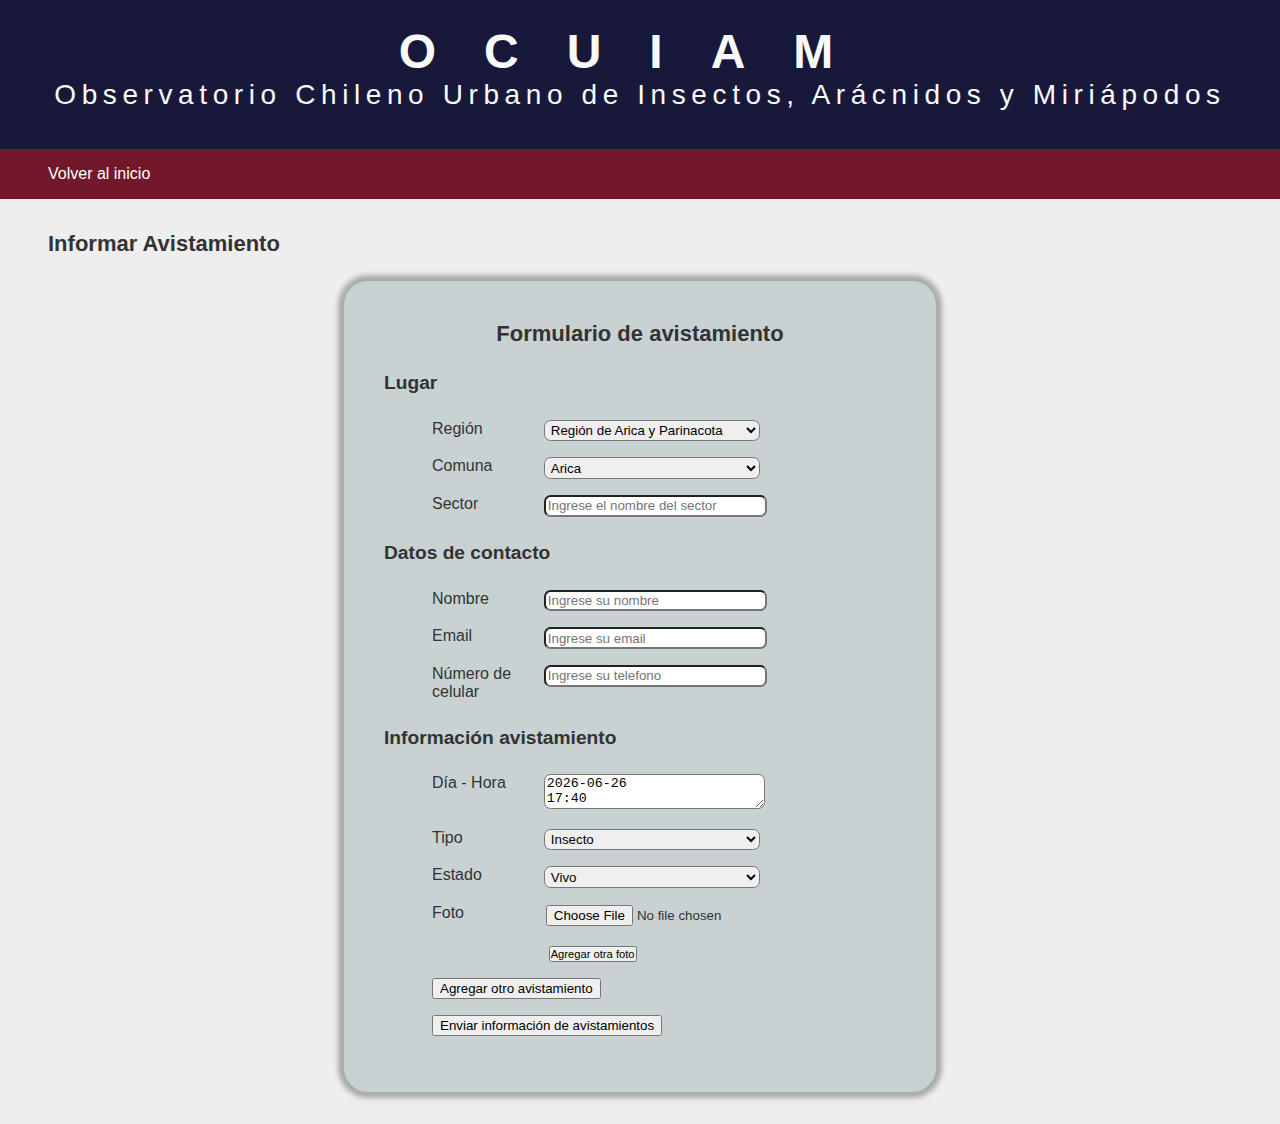
<file: parte-1/pagina/informar-avistamientos.html>
<!DOCTYPE html>
<html lang="en">

  <head>
    <meta charset="utf-8">
    <title>OCUAIM</title>
    <meta name="viewport" content="width=device-width, initial-scale=1">
    <link rel="stylesheet" href="css/style.css">
    <link rel="stylesheet" href="css/form.css">
		<script src="js/validame.js"></script>
  </head>

  <body>
    <div class="header">
      <div class="container">
				<h1 class="header-heading">OCUIAM</h1>
        <h2>Observatorio Chileno Urbano de Insectos, Arácnidos y Miriápodos</h2>
      </div>
    </div>

    <div class="nav-bar">
      <div class="container">
        <ul class="nav">
          <li><a href="index.html">Volver al inicio</a></li>
        </ul>
      </div>
    </div>
    
    <div class="content">
      <div class="container">
        <h3>Informar Avistamiento</h3>

        <div id="formulario">
          <h3 class="center"> Formulario de avistamiento </h3>

          <form action="" method="post" onsubmit="return validation()">

            <!-- Input del nombre -->
            <h4> Lugar </h4>
            <div class="entrada">
              <div class="leyenda">Región</div>
							<select id="region" name="region" onchange="comunas()">
              </select>
            </div>

            <div class="entrada">
              <div class="leyenda">Comuna</div>
              <select id="comuna" name="comuna"  >
              </select>
            </div>

            <div class="entrada">
              <div class="leyenda" >Sector</div>
              <input type="text" id="sector" name="sector" size=200 placeholder= "Ingrese el nombre del sector">
            </div>

            <h4> Datos de contacto</h4>
            <div class="entrada">
              <div class="leyenda" >Nombre</div>

              <input type="text" id="nombre" name="nombre" size=100 placeholder= "Ingrese su nombre">
            </div>

            <div class="entrada">
              <div class="leyenda" >Email</div>

              <input type="text" id="email" name="email" size=10 placeholder= "Ingrese su email">
            </div>

            <div class="entrada">
              <div class="leyenda" >Número de celular</div>
              <input type="text" id="celular" name="celular" size=15 placeholder= "Ingrese su telefono">
            </div>

						<div id ="avistamientos"></div>

						<div class="entrada">
							<button class ="button-pic" type="button" onclick="insertInputFile()">Agregar otra foto</button>
						</div>

            <!-- Botón de envío-->
						<div class="entrada">            
							<button  type="button" onclick="insertNewA()">Agregar otro avistamiento</button>
						</div>

            <!-- Botón de envío-->
						<div class="entrada">            
							<button  type="submit" onclick="validation()">Enviar información de avistamientos</button>
						</div>

          </form>
        </div>
      </div>
    </div>
		<script src="js/chile.js"></script>
		<script src="js/insert.js"></script>
  </body>
  
</html>
</file>
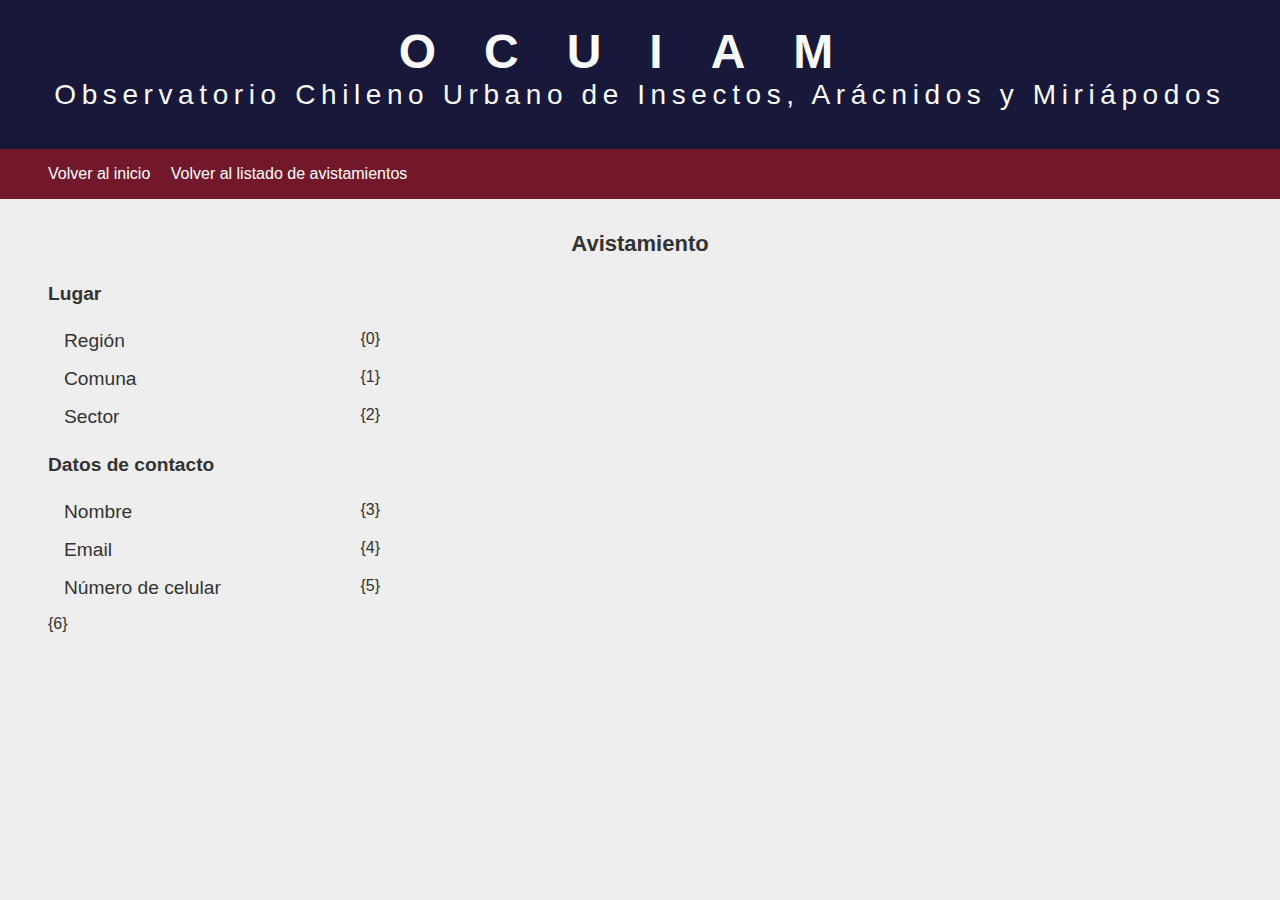
<file: parte-2/pagina/static/avistamiento-completo.html>
<!DOCTYPE html>
<html lang="en">

  <head>
    <meta charset="utf-8">
    <title>OCUAIM</title>
    <meta name="viewport" content="width=device-width, initial-scale=1">
    <link rel="stylesheet" href="../css/style.css">
    <link rel="stylesheet" href="../css/avistamiento.css">
  </head>

  <body>
    <div class="header">
      <div class="container">
        <h1 class="header-heading">OCUIAM</h1>
        <h2>Observatorio Chileno Urbano de Insectos, Arácnidos y Miriápodos</h2>
      </div>
    </div>

    <div class="nav-bar">
      <div class="container">
        <ul class="nav">
          <li><a href="../cgi-bin/index.py">Volver al inicio</a></li>
          <li><a href="../cgi-bin/listadoavistamientos.py">Volver al listado de avistamientos</a></li>
        </ul>
      </div>
    </div>

    <div class="content">
      <div class="container">
				<h3 class="center"> Avistamiento </h3>

				<h4> Lugar </h4>
				<div class="dato">
					<div class="leyenda">Región</div>
          {0}
				</div>

				<div class="dato">
					<div class="leyenda">Comuna</div>
          {1}
				</div>

				<div class="dato">
					<div class="leyenda">Sector</div>
          {2}
				</div>

				<h4> Datos de contacto</h4>

				<div class="dato">
					<div class="leyenda">Nombre</div>
          {3}
				</div>

				<div class="dato">
					<div class="leyenda">Email</div>
          {4}
				</div>

				<div class="dato">
					<div class="leyenda">Número de celular</div>
          {5}
				</div>

        {6}

			</div>
		</div>
	</body>
</html>
</file>
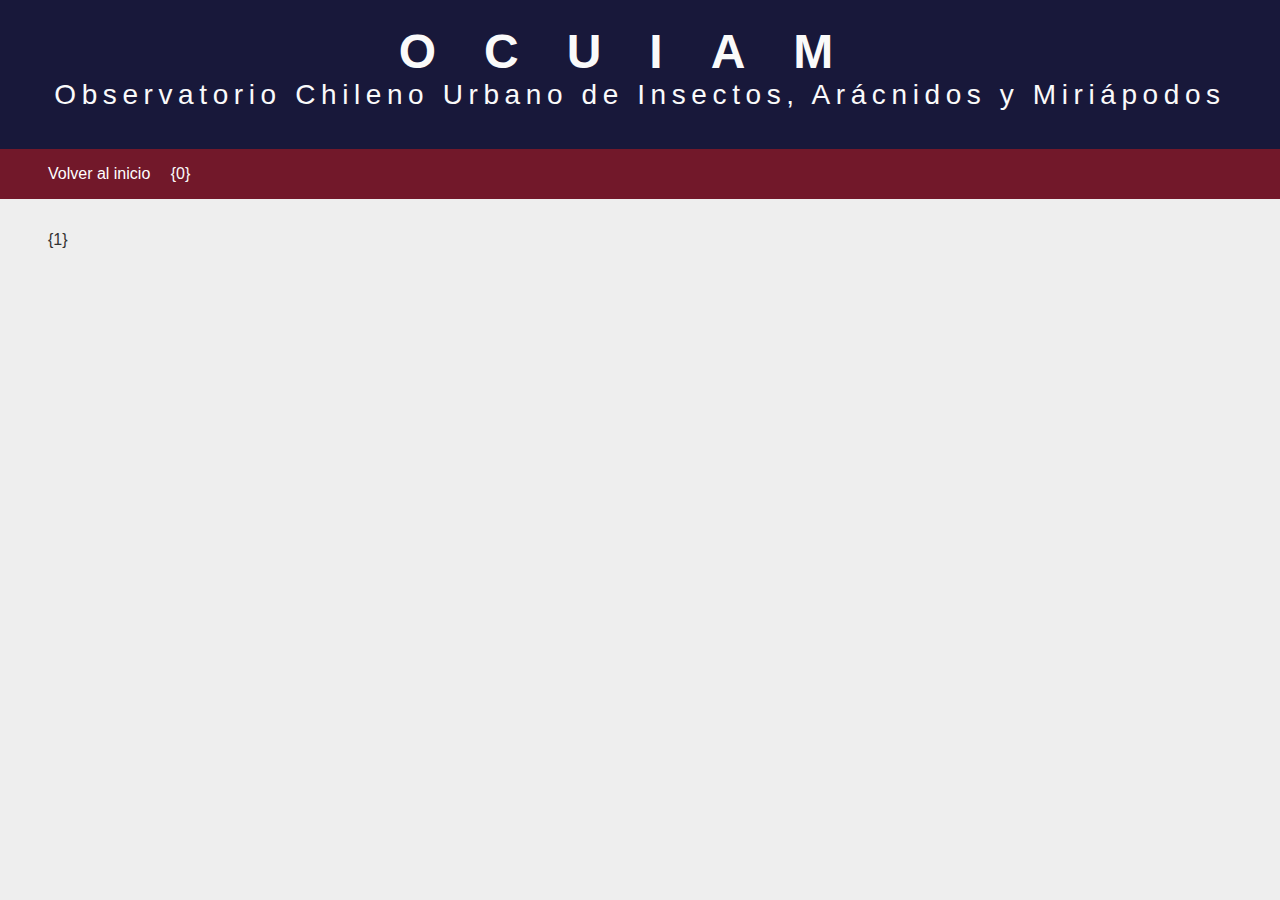
<file: parte-2/pagina/static/avistamiento.html>
<!DOCTYPE html>
<html lang="en">

  <head>
    <meta charset="utf-8">
    <title>OCUAIM</title>
    <meta name="viewport" content="width=device-width, initial-scale=1">
    <link rel="stylesheet" href="../css/style.css">
  </head>

  <body>
    <div class="header">
      <div class="container">
        <h1 class="header-heading">OCUIAM</h1>
        <h2>Observatorio Chileno Urbano de Insectos, Arácnidos y Miriápodos</h2>
      </div>
    </div>

    <div class="nav-bar">
      <div class="container">
        <ul class="nav">
          <li><a href="../cgi-bin/index.py">Volver al inicio</a></li>
          {0}
        </ul>
      </div>
    </div>
    
    <div class="content">
      <div class="container">
        {1}
      </div>
    </div>
  </body>
</html>
</file>
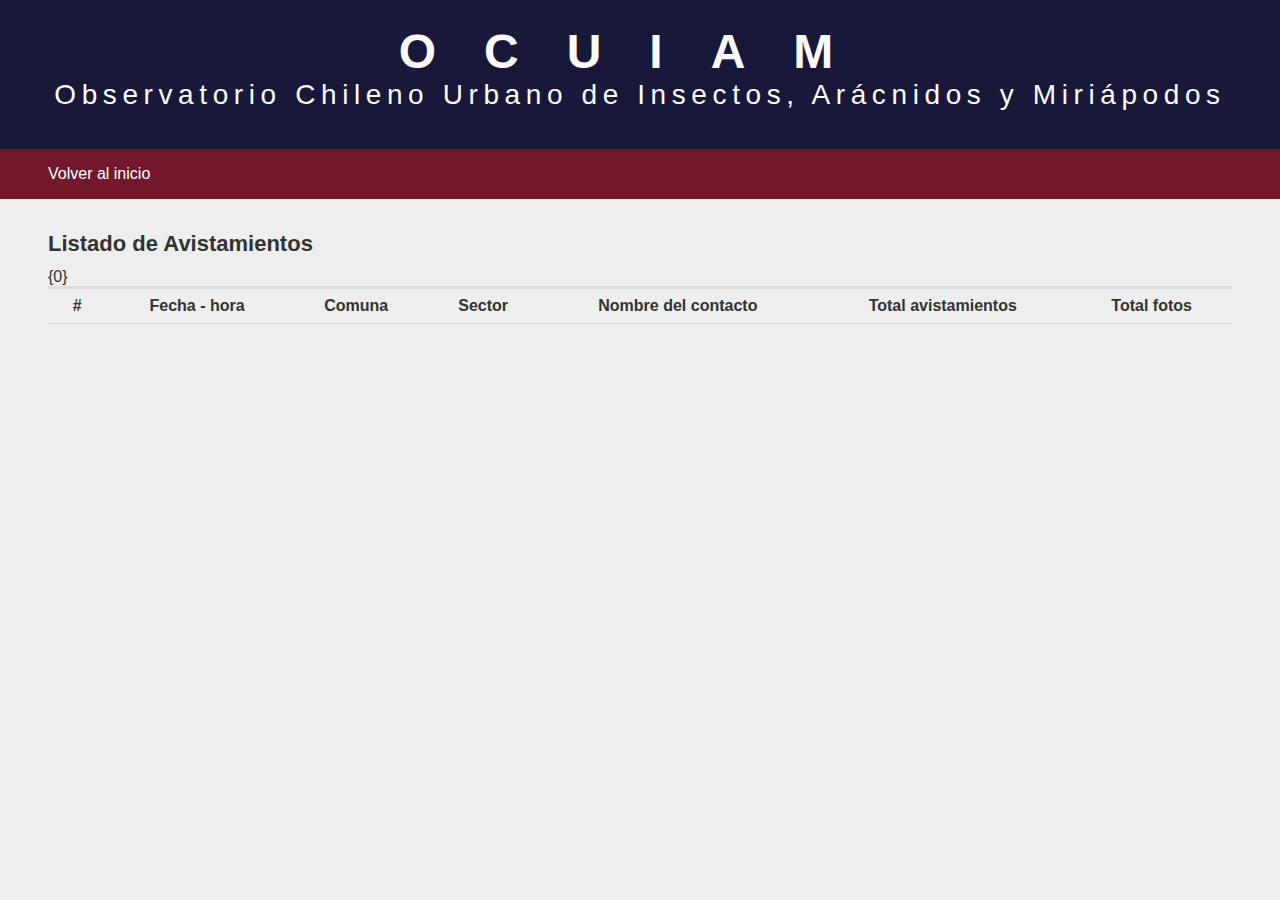
<file: parte-2/pagina/static/avistamientos.html>
<!DOCTYPE html>
<html lang="en">

  <head>
    <meta charset="utf-8">
    <title>OCUAIM</title>
    <meta name="viewport" content="width=device-width, initial-scale=1">
    <link rel="stylesheet" href="../css/style.css">
  </head>

  <body>
    <div class="header">
      <div class="container">
        <h1 class="header-heading">OCUIAM</h1>
        <h2>Observatorio Chileno Urbano de Insectos, Arácnidos y Miriápodos</h2>
      </div>
    </div>

    <div class="nav-bar">
      <div class="container">
        <ul class="nav">
          <li><a href="../cgi-bin/index.py">Volver al inicio</a></li>
        </ul>
      </div>
    </div>
    
    <div class="content">
      <div class="container">
        <div class="table-all">
          <h3> Listado de Avistamientos </h3>
          <table class="table table-striped">
            <thead>
              <tr>
                <th> # </th>
                <th>Fecha - hora</th>
                <th>Comuna</th>
                <th>Sector</th>
                <th>Nombre del contacto</th>
                <th>Total avistamientos</th>
                <th>Total fotos</th>
              </tr>
            </thead>
            <tbody>
              {0}
            </tbody>
          </table>
        </div>
      </div>
    </div>
  </body>
  
</html>
</file>
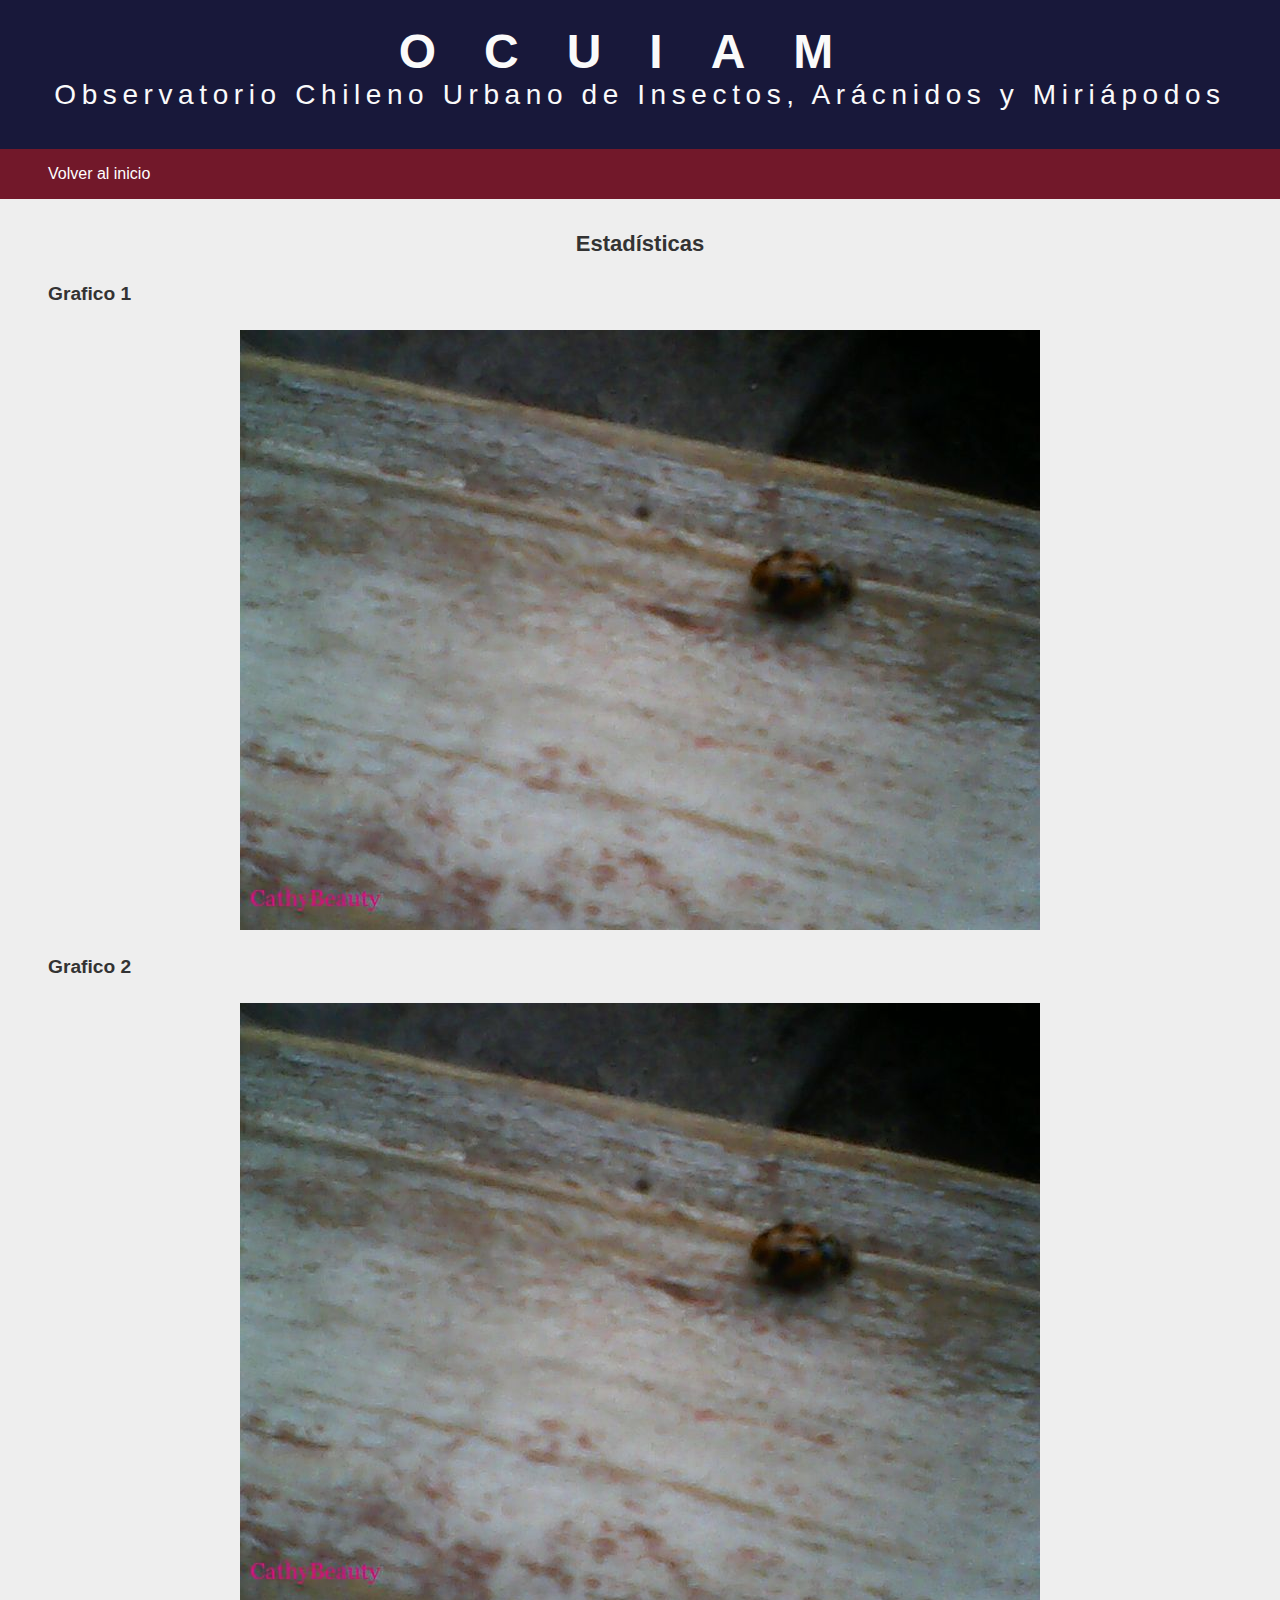
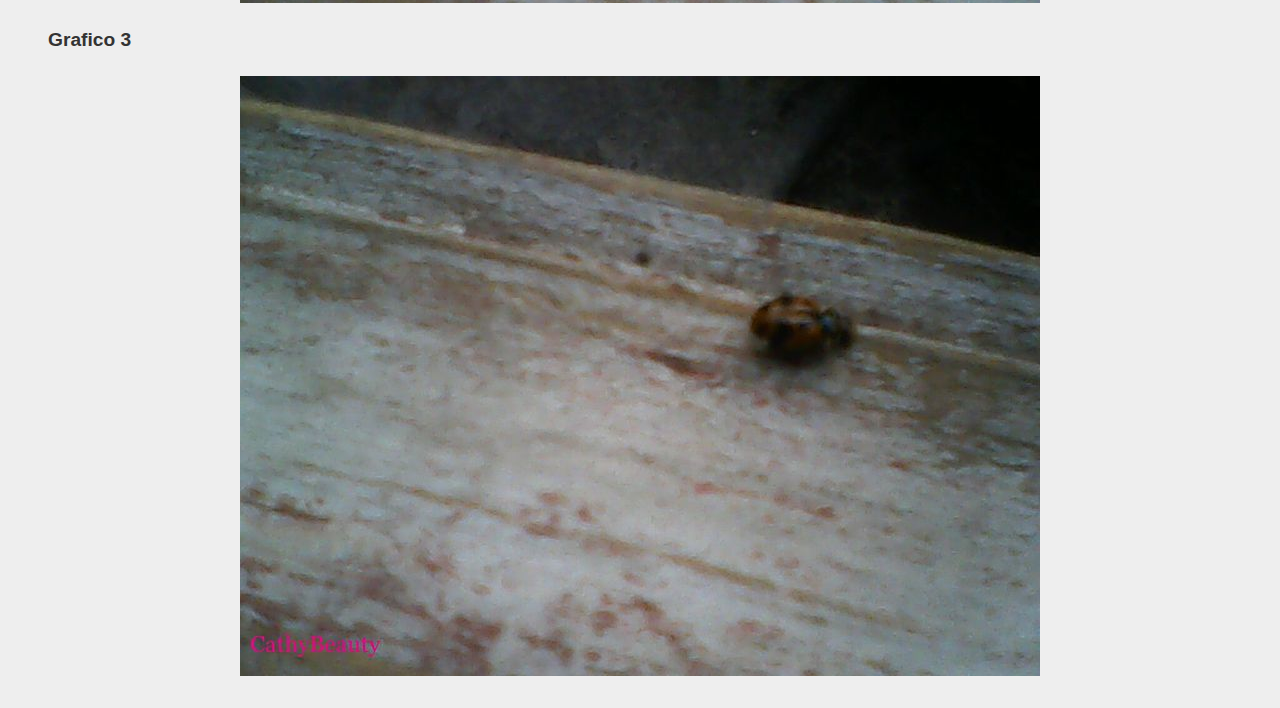
<file: parte-2/pagina/static/estadisticas.html>
<!DOCTYPE html>
<html lang="en">

  <head>
    <meta charset="utf-8">
    <title>OCUAIM</title>
    <meta name="viewport" content="width=device-width, initial-scale=1">
    <link rel="stylesheet" href="../css/style.css">
    <link rel="stylesheet" href="../css/avistamiento.css">
  </head>

  <body>
    <div class="header">
      <div class="container">
        <h1 class="header-heading">OCUIAM</h1>
        <h2>Observatorio Chileno Urbano de Insectos, Arácnidos y Miriápodos</h2>
      </div>
    </div>

    <div class="nav-bar">
      <div class="container">
        <ul class="nav">
          <li><a href="../cgi-bin/index.py">Volver al inicio</a></li>
        </ul>
      </div>
    </div>

		<div class="content">
			<div class="container">
				<h3 class="center">Estadísticas </h3>

				<h4>Grafico 1</h4>
				<img class="complete-img" src="../img/chinita.jpeg" alt="">

				<h4>Grafico 2</h4>
				<img class="complete-img" src="../img/chinita.jpeg" alt="">

				<h4>Grafico 3</h4>
				<img class="complete-img" src="../img/chinita.jpeg" alt="">
	
	
			</div>
	</div>
	</body>
</html>
</file>
<file: parte-1/pagina/css/style.css>
body {
  margin: 0;
  padding: 0;
  color: #333;
  background-color: #eee;
  font-family: Verdana, Geneva, sans-serif;
}

h1,h2,h3{
  margin: 0 0 .5em;
}

h1 { 
  font-size: 3em; 
  letter-spacing: 1em;
  text-align: center;
  font-weight: 700;
} 

h2 { 
  font-size: 1.75em;
  letter-spacing: 0.2em;
  text-align: center;
  font-weight: 500;
} 

h3{
  font-size: 1.375em;
  font-weight: 800;
}

h4{
  font-size: 1.2em;
  font-weight: 700;
}

p {
  margin: 0 0 1.5em;
  line-height: 1.5;
}

hr {
	height: 0;
	margin-top: 1em;
	margin-bottom: 2em;
	border: 0;
	border-top: 1px solid #ddd;
}

table {
	background-color: transparent;
	border-spacing: 0;
	border-collapse: collapse;
	border-top: 3px solid #ddd;
	text-align: center;
}

th, td {
	padding: .5em 1em;
	vertical-align: top;
	text-align: center;
	border-bottom: 1px solid #ddd;
	vertical-align: middle;
}


/* -----------------------
Layout styles
------------------------*/

.container
{
	max-width: 100%;
	margin: 0 auto;
}

.header{
	color: rgb(250,250,250);
	background: rgba(0,0,38,0.9);
	padding: 1em 1.25em;
}

.header-heading { 
  margin: 0;
}

.nav-bar{
	color: rgb(250,250,250);
	background: rgba(100,0,20,0.9);
	padding: 0;
}

.content {
	overflow: hidden;
	padding: 1em 1.25em;
}

.main {
  margin-bottom: 1em;
}

.aside {
  margin-bottom: 1em;
}

.center{
	text-align:center;
}

.responsive-img{
 height: auto;
 width: 100%;
 max-width: 320px;
}



.nav
{
	margin: 0;
	padding: 0;
	list-style: none;
}

	.nav li
	{
		display: inline;
		margin: 0;
	}
a:link{
	text-decoration: none;
	}

a:visited{
  text-decoration: none;
}
a:hover{
  text-decoration: none;
}

a:active{
  text-decoration: none;
}
	

.nav a{
	display: block;
	padding: .7em 1.25em;
	color: #fff;
	text-decoration: none;
	border-bottom: 1px solid gray;
}


.nav a:hover{
	color: white;
	background-color: rgba(0,0,38,0.9);
}


table{
	width: 100%;
	max-width: 100%;
	margin-bottom: 2em;
}

/* -----------------------
Wide styles
------------------------*/

@media (min-width: 1236px)
{
	.header { padding: 1.5em 3em; }
	.nav-bar { padding: 1em 3em; }
	.content { padding: 2em 3em; }

	.main
	{
		float: left;
		width: 65%;
		margin-right: 5%;
		margin-bottom: 1em;
	}

	.aside{
		float: left;
		width: 30%;
		margin-bottom: 1em;
	}

	.nav li{
		display: inline;
		margin: 0 1em 0 0;
	}
	
	.nav a{
		display: inline;
		padding: 0;
		border-bottom: 0;
	}
    
}
</file>
<file: parte-1/pagina/css/avistamiento.css>
#formulario{
  background-color: #c8d2d2;
  box-shadow: #aaaaaa 0 0 5px 6px;
  margin-left: 20%;
  margin-right: 20%;
  margin-top: 2%;
  padding: 2.5em;
  border-radius: 1.5em;
}

.dato{
  margin-bottom: 1em;
	margin-left: 1em;
}

.leyenda {
  display: inline-block;
  width: 25%;
  vertical-align: top;
	font-size: 1.2em;
	font-weight: 500;
}

.avis-img {
	width: 320px;
	height: 240px;
	
}

.complete-img{
  display: block;
  margin-left: auto;
  margin-right: auto;
  width: 800px;
	height: 600px;
}
</file>
<file: parte-2/pagina/css/style.css>
body {
  margin: 0;
  padding: 0;
  color: #333;
  background-color: #eee;
  font-family: Verdana, Geneva, sans-serif;
}

h1,h2,h3{
  margin: 0 0 .5em;
}

h1 { 
  font-size: 3em; 
  letter-spacing: 1em;
  text-align: center;
  font-weight: 700;
} 

h2 { 
  font-size: 1.75em;
  letter-spacing: 0.2em;
  text-align: center;
  font-weight: 500;
} 

h3{
  font-size: 1.375em;
  font-weight: 800;
}

h4{
  font-size: 1.2em;
  font-weight: 700;
}

p {
  margin: 0 0 1.5em;
  line-height: 1.5;
}

hr {
	height: 0;
	margin-top: 1em;
	margin-bottom: 2em;
	border: 0;
	border-top: 1px solid #ddd;
}

table {
	background-color: transparent;
	border-spacing: 0;
	border-collapse: collapse;
	border-top: 3px solid #ddd;
	text-align: center;
}

th, td {
	padding: .5em 1em;
	vertical-align: top;
	text-align: center;
	border-bottom: 1px solid #ddd;
	vertical-align: middle;
}


/* -----------------------
Layout styles
------------------------*/

.container
{
	max-width: 100%;
	margin: 0 auto;
}

.header{
	color: rgb(250,250,250);
	background: rgba(0,0,38,0.9);
	padding: 1em 1.25em;
}

.header-heading { 
  margin: 0;
}

.nav-bar{
	color: rgb(250,250,250);
	background: rgba(100,0,20,0.9);
	padding: 0;
}

.content {
	overflow: hidden;
	padding: 1em 1.25em;
}

.main {
  margin-bottom: 1em;
}

.aside {
  margin-bottom: 1em;
}

.center{
	text-align:center;
}

.responsive-img{
 height: auto;
 width: 100%;
 max-width: 320px;
}



.nav
{
	margin: 0;
	padding: 0;
	list-style: none;
}

.nav li
{
	display: inline;
	margin: 0;
}

.nav a{
	display: block;
	padding: .7em 1.25em;
	color: #fff;
	text-decoration: none;
	border-bottom: 1px solid gray;
}


.nav a:hover{
	color: white;
	background-color: rgba(0,0,38,0.9);
}


table{
	width: 100%;
	max-width: 100%;
	margin-bottom: 2em;
}

/* -----------------------
Wide styles
------------------------*/

@media (min-width: 1236px)
{
	.header { padding: 1.5em 3em; }
	.nav-bar { padding: 1em 3em; }
	.content { padding: 2em 3em; }

	.main
	{
    float: left;
		width: 65%;
		margin-right: 5%;
		margin-bottom: 1em;
	}

	.aside{
    float: left;
		width: 30%;
		margin-bottom: 1em;
	}

	.nav li{
		display: inline;
		margin: 0 1em 0 0;
	}
	
	.nav a{
		display: inline;
		padding: 0;
		border-bottom: 0;
	}
}
</file>
<file: parte-2/pagina/css/avistamiento.css>
#formulario{
  background-color: #c8d2d2;
  box-shadow: #aaaaaa 0 0 5px 6px;
  margin-left: 20%;
  margin-right: 20%;
  margin-top: 2%;
  padding: 2.5em;
  border-radius: 1.5em;
}

.dato{
  margin-bottom: 1em;
	margin-left: 1em;
}

.leyenda {
  display: inline-block;
  width: 25%;
  vertical-align: top;
	font-size: 1.2em;
	font-weight: 500;
}

.avis-img {
	width: 320px;
	height: 240px;
	
}

.complete-img{
  display: block;
  margin-left: auto;
  margin-right: auto;
  width: 800px;
	height: 600px;
}
</file>
<file: parte-1/pagina/css/form.css>
#formulario{
  background-color: #c8d2d2;
  box-shadow: #aaaaaa 0 0 5px 6px;
  margin-left: 25%;
  margin-right: 25%;
  margin-top: 2%;
  padding: 2.5em;
  border-radius: 1.5em;
	text-align: left;
}

.entrada {
  margin-bottom: 1em;
	margin-left: 3em;
	margin-right: 2em;
}

.leyenda {
  display: inline-block;
  width: 25%;
  vertical-align: top;
}

textarea, input, select{
  padding: 0.1em;
  border-radius: 0.5em;
  width: 50%;
}

.button-pic {
	margin-left: 27%;
	font-size: 0.7em;
	padding: 0;
}

.submit {
	width: 30%;
	margin-left: 35%;
}
@media(max-width:700px){
	.leyenda {
		display: block;
		width: 25%;
	}
	textarea, input, select{
		padding: 0.1em;
		border-radius: 0.5em;
		width: 60%;
	}
	.button-pic {
		margin-left: 0;
		font-size: 0.4em;
		padding: 0;
	}
}
</file>
